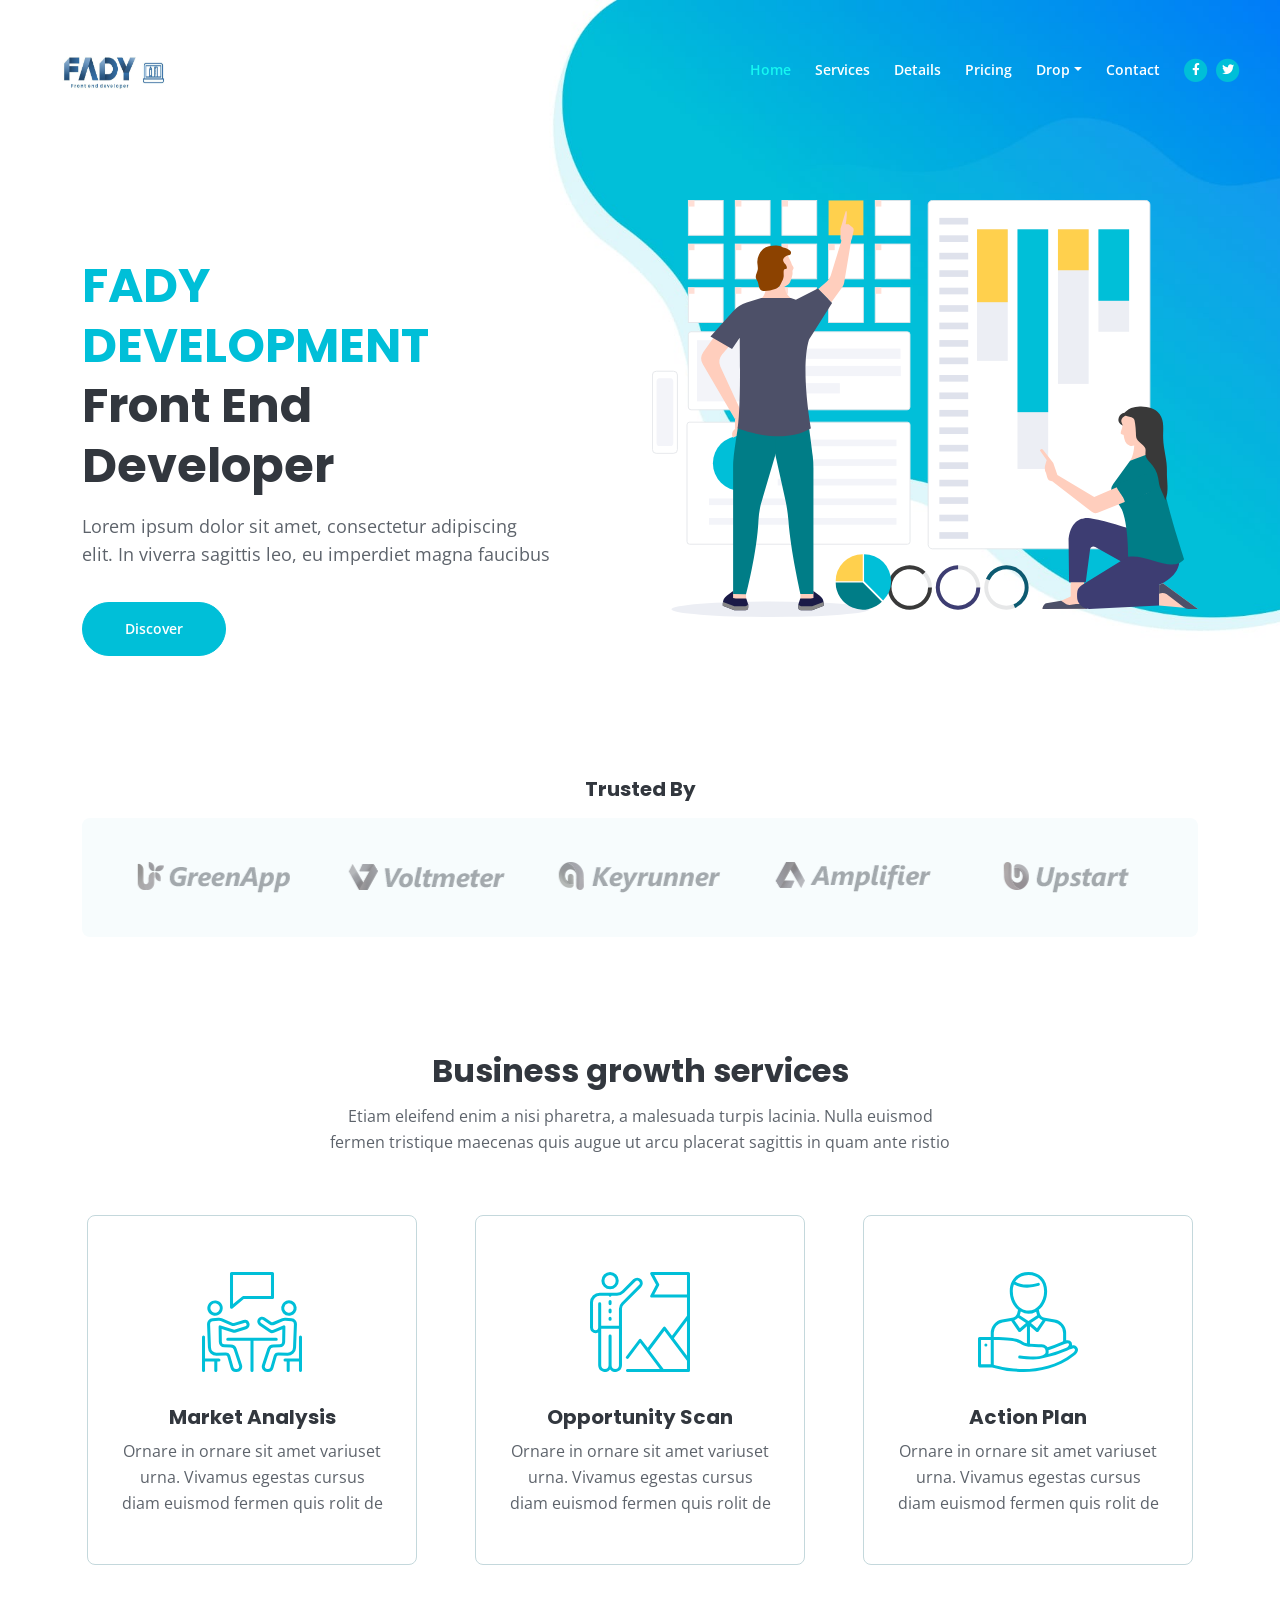
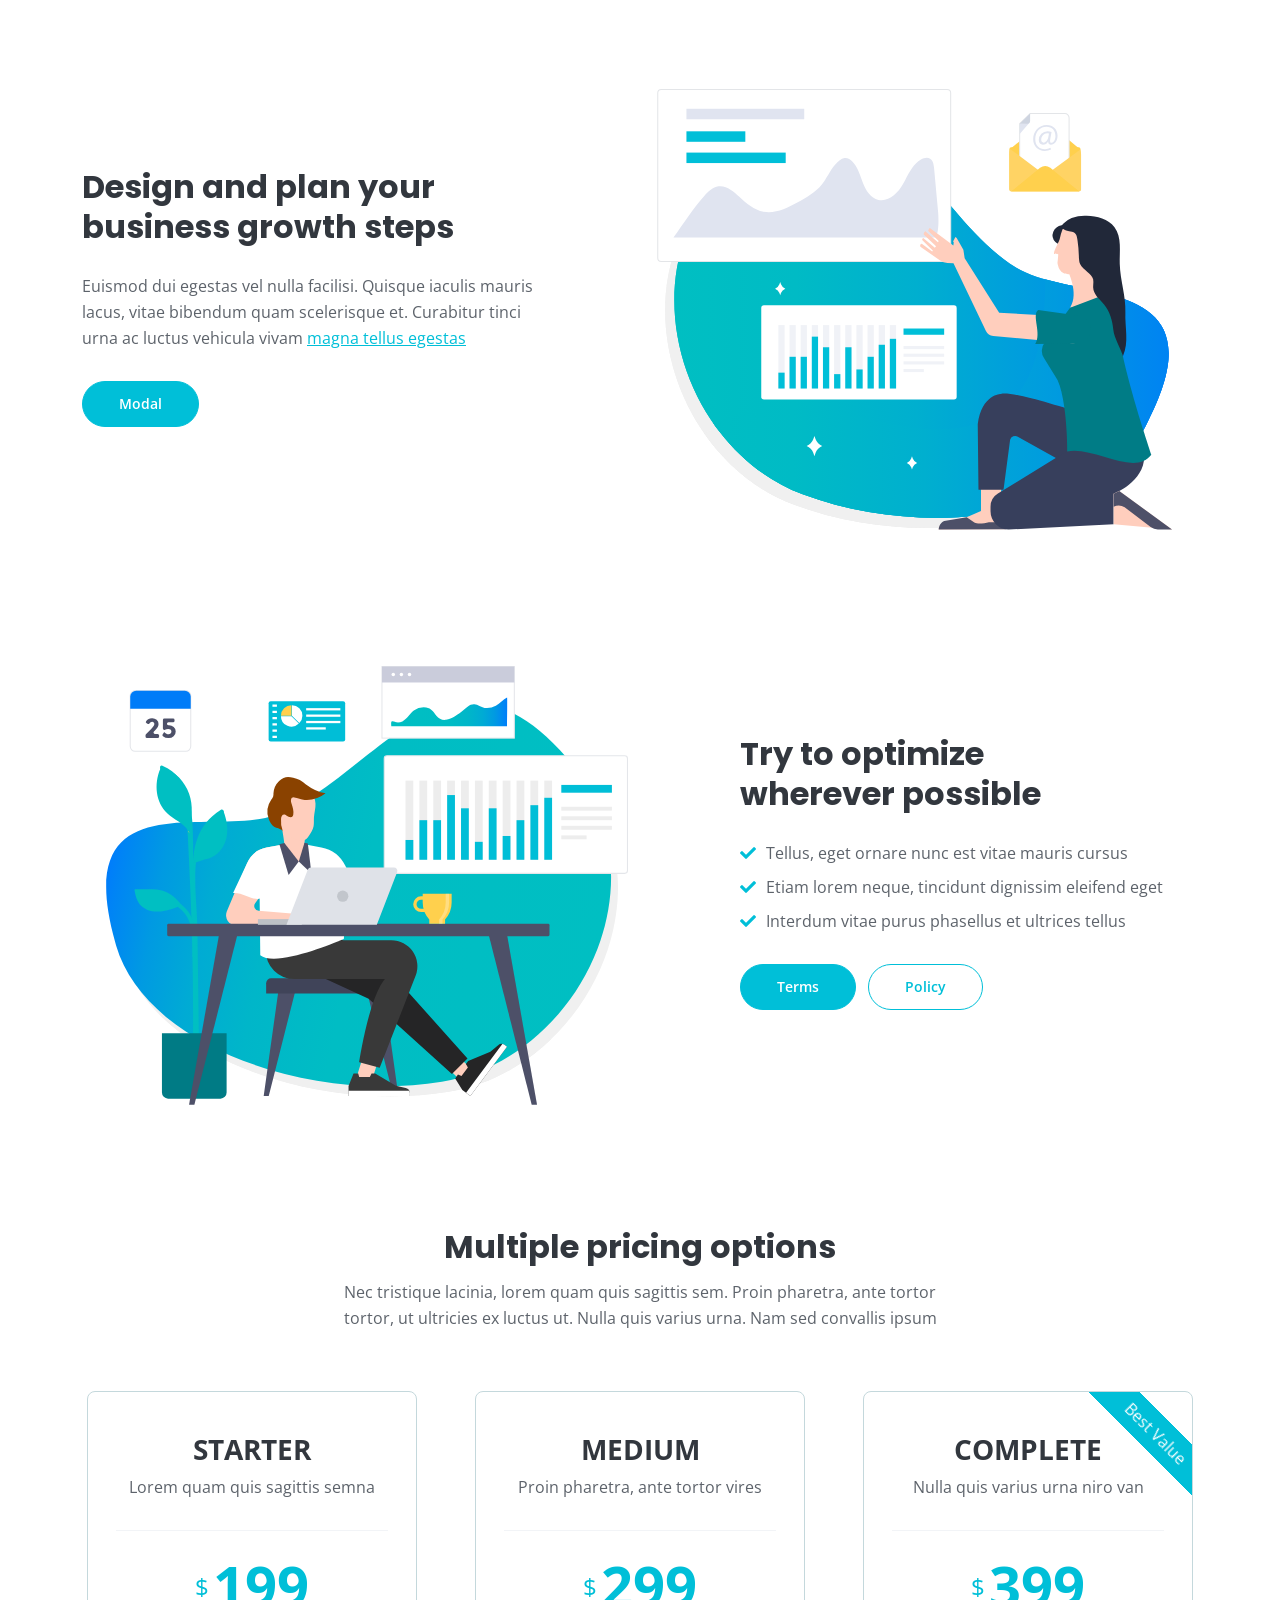
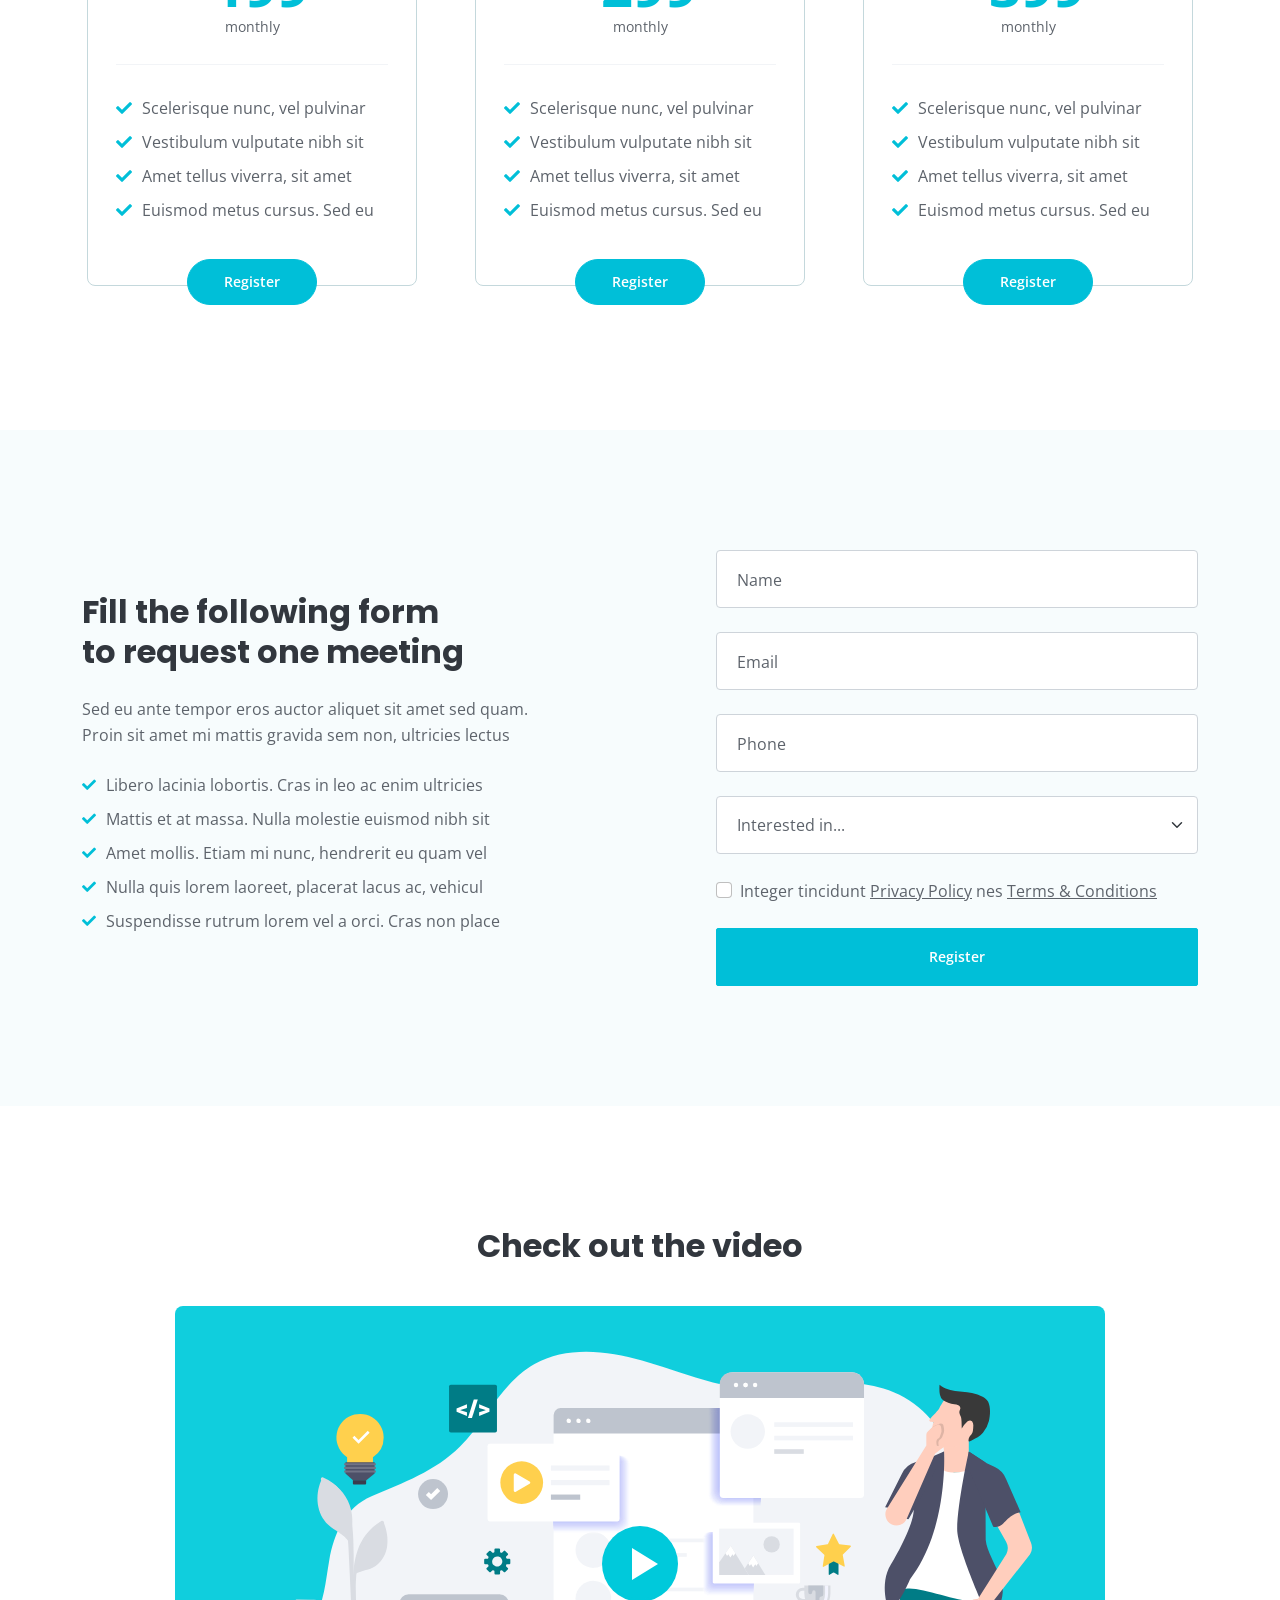
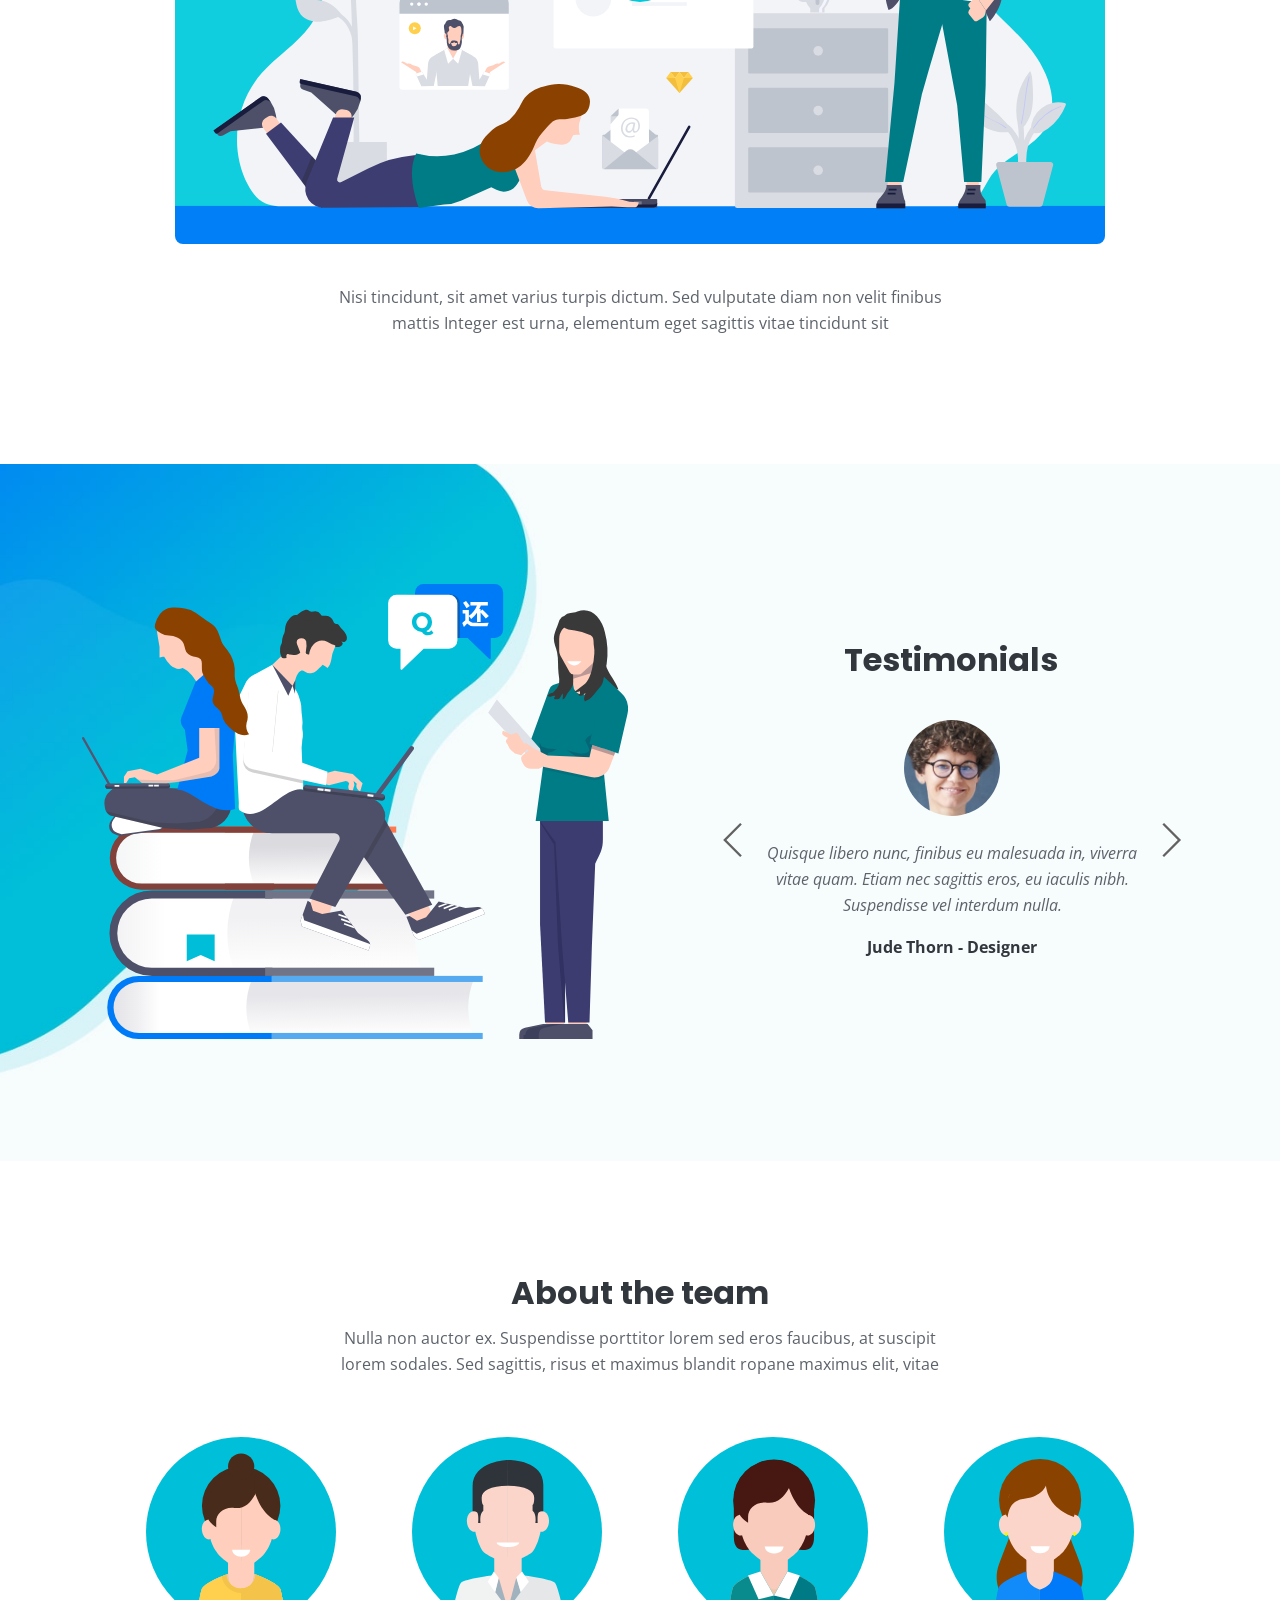
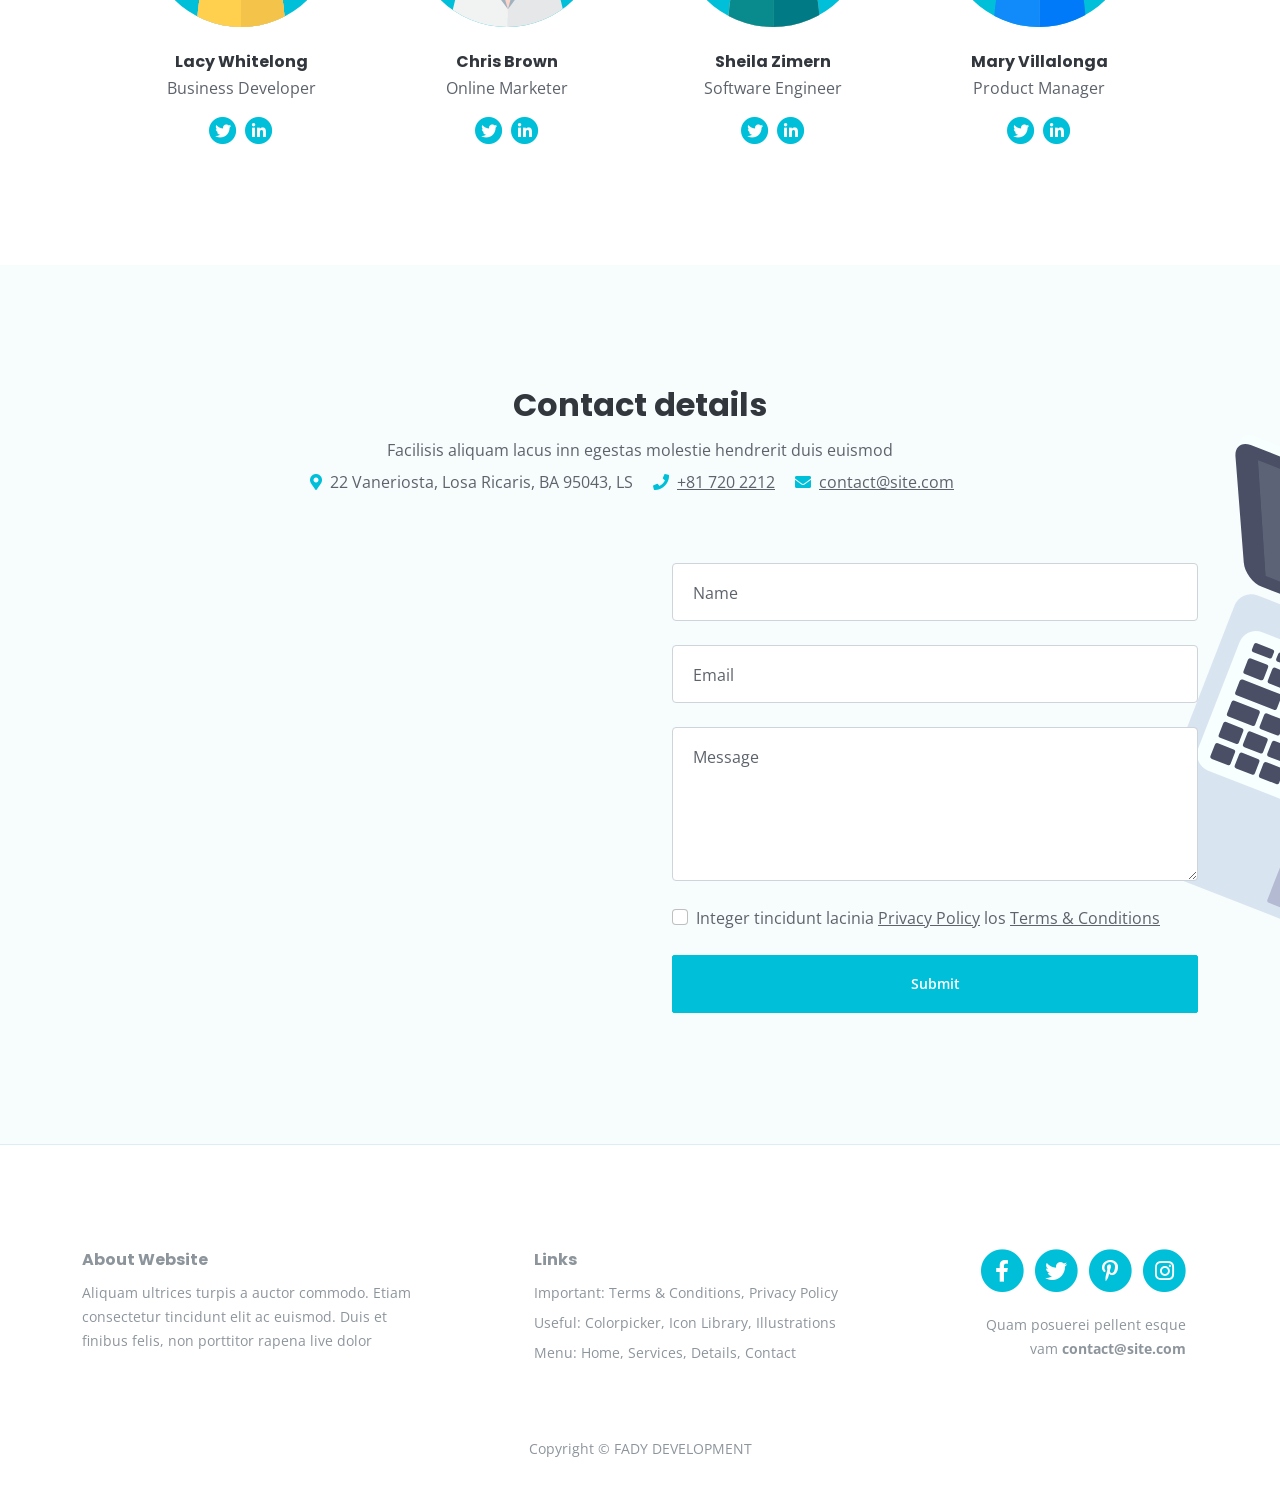
<file: index.html>
<!DOCTYPE html>
<html lang="en">
    <head>
        <meta charset="utf-8">
        <meta name="viewport" content="width=device-width, initial-scale=1, shrink-to-fit=no">
        
        <!-- SEO Meta Tags -->
        <meta name="description" content="Your description">
        <meta name="author" content="Your name">

        <!-- OG Meta Tags to improve the way the post looks when you share the page on Facebook, Twitter, LinkedIn -->
        <meta property="og:site_name" content="" /> <!-- website name -->
        <meta property="og:site" content="" /> <!-- website link -->
        <meta property="og:title" content=""/> <!-- title shown in the actual shared post -->
        <meta property="og:description" content="" /> <!-- description shown in the actual shared post -->
        <meta property="og:image" content="" /> <!-- image link, make sure it's jpg -->
        <meta property="og:url" content="" /> <!-- where do you want your post to link to -->
        <meta name="twitter:card" content="summary_large_image"> <!-- to have large image post format in Twitter -->

        <!-- Webpage Title -->
        <title>FADY Developer</title>
        
        <!-- Styles -->
        <link href="https://fonts.googleapis.com/css2?family=Open+Sans:ital,wght@0,400;0,600;0,700;1,400&family=Poppins:wght@600&display=swap" rel="stylesheet">
        <link href="css/bootstrap.min.css" rel="stylesheet">
        <link href="css/fontawesome-all.min.css" rel="stylesheet">
        <link href="css/swiper.css" rel="stylesheet">
        <link href="css/styles.css" rel="stylesheet">
        
        <!-- Favicon  -->
        <link rel="icon" href="images/logo.png">
    </head>
    <body data-bs-spy="scroll" data-bs-target="#navbarExample">
        
        <!-- Navigation -->
        <nav id="navbarExample" class="navbar navbar-expand-lg fixed-top navbar-light" aria-label="Main navigation">
            <div class="container">

                <!-- Image Logo -->
                <a class="navbar-brand logo-image" href="index.html"><img src="images/logo.png" alt="alternative" style="width: 150px; height: 75px;"></a> 

                <!-- Text Logo - Use this if you don't have a graphic logo -->
                <!-- <a class="navbar-brand logo-text" href="index.html">Evolo</a> -->

                <button class="navbar-toggler p-0 border-0" type="button" id="navbarSideCollapse" aria-label="Toggle navigation">
                    <span class="navbar-toggler-icon"></span>
                </button>

                <div class="navbar-collapse offcanvas-collapse" id="navbarsExampleDefault">
                    <ul class="navbar-nav ms-auto navbar-nav-scroll">
                        <li class="nav-item">
                            <a class="nav-link" href="#header">Home</a>
                        </li>
                        <li class="nav-item">
                            <a class="nav-link" href="#services">Services</a>
                        </li>
                        <li class="nav-item">
                            <a class="nav-link" href="#details">Details</a>
                        </li>
                        <li class="nav-item">
                            <a class="nav-link" href="#pricing">Pricing</a>
                        </li>
                        <li class="nav-item dropdown">
                            <a class="nav-link dropdown-toggle" href="#" id="dropdown01" data-bs-toggle="dropdown" aria-expanded="false">Drop</a>
                            <ul class="dropdown-menu" aria-labelledby="dropdown01">
                                <li><a class="dropdown-item" href="article.html">Article Details</a></li>
                                <li><div class="dropdown-divider"></div></li>
                                <li><a class="dropdown-item" href="terms.html">Terms Conditions</a></li>
                                <li><div class="dropdown-divider"></div></li>
                                <li><a class="dropdown-item" href="privacy.html">Privacy Policy</a></li>
                            </ul>
                        </li>
                        <li class="nav-item">
                            <a class="nav-link" href="#contact">Contact</a>
                        </li>
                    </ul>
                    <span class="nav-item social-icons">
                        <span class="fa-stack">
                            <a href="#your-link">
                                <i class="fas fa-circle fa-stack-2x"></i>
                                <i class="fab fa-facebook-f fa-stack-1x"></i>
                            </a>
                        </span>
                        <span class="fa-stack">
                            <a href="#your-link">
                                <i class="fas fa-circle fa-stack-2x"></i>
                                <i class="fab fa-twitter fa-stack-1x"></i>
                            </a>
                        </span>
                    </span>
                </div> <!-- end of navbar-collapse -->
            </div> <!-- end of container -->
        </nav> <!-- end of navbar -->
        <!-- end of navigation -->

        
        <!-- Header -->
        <header id="header" class="header">
            <div class="container">
                <div class="row">
                    <div class="col-lg-6">
                        <div class="text-container">
                            <h1 class="h1-large"><span class="blue">FADY DEVELOPMENT</span> Front End Developer</h1>
                            <p class="p-large">Lorem ipsum dolor sit amet, consectetur adipiscing elit. In viverra sagittis leo, eu imperdiet magna faucibus</p>
                            <a class="btn-solid-lg" href="#services">Discover</a>
                        </div> <!-- end of text-container -->
                    </div> <!-- end of div -->
                    <div class="col-lg-6">
                        <div class="image-container">
                            <img class="img-fluid" src="images/header-teamwork.svg" alt="alternative">
                        </div> <!-- end of image-container -->
                    </div> <!-- end of col -->
                </div> <!-- end of row -->
            </div> <!-- end of container -->
        </header> <!-- end of header -->
        <!-- end of header -->


        <!-- Customers -->
        <div class="slider-1">
            <div class="container">
                <div class="row">
                    <div class="col-lg-12">
                        <h5>Trusted By</h5>
                        
                        <!-- Image Slider -->
                        <div class="slider-container">
                            <div class="swiper-container image-slider">
                                <div class="swiper-wrapper">
                                    <div class="swiper-slide">
                                        <img class="img-fluid" src="images/customer-logo-1.png" alt="alternative">
                                    </div>
                                    <div class="swiper-slide">
                                        <img class="img-fluid" src="images/customer-logo-2.png" alt="alternative">
                                    </div>
                                    <div class="swiper-slide">
                                        <img class="img-fluid" src="images/customer-logo-3.png" alt="alternative">
                                    </div>
                                    <div class="swiper-slide">
                                        <img class="img-fluid" src="images/customer-logo-4.png" alt="alternative">
                                    </div>
                                    <div class="swiper-slide">
                                        <img class="img-fluid" src="images/customer-logo-5.png" alt="alternative">
                                    </div>
                                    <div class="swiper-slide">
                                        <img class="img-fluid" src="images/customer-logo-6.png" alt="alternative">
                                    </div>
                                </div> <!-- end of swiper-wrapper -->
                            </div> <!-- end of swiper container -->
                        </div> <!-- end of slider-container -->
                        <!-- end of image slider -->

                    </div> <!-- end of col -->
                </div> <!-- end of row -->
            </div> <!-- end of container -->
        </div> <!-- end of slider-1 -->
        <!-- end of customers -->


        <!-- Services -->
        <div id="services" class="cards-1">
            <div class="container">
                <div class="row">
                    <div class="col-lg-12">
                        <h2 class="h2-heading">Business growth services</h2>
                        <p class="p-heading">Etiam eleifend enim a nisi pharetra, a malesuada turpis lacinia. Nulla euismod fermen tristique maecenas quis augue ut arcu placerat sagittis in quam ante ristio</p>
                    </div> <!-- end of col -->
                </div> <!-- end of row -->
                <div class="row">
                    <div class="col-lg-12">
                        
                        <!-- Card -->
                        <div class="card">
                            <div class="card-image">
                                <img class="img-fluid" src="images/services-icon-1.svg" alt="alternative">
                            </div>
                            <div class="card-body">
                                <h5 class="card-title">Market Analysis</h5>
                                <p>Ornare in ornare sit amet variuset urna. Vivamus egestas cursus diam euismod fermen quis rolit de</p>
                            </div>
                        </div>
                        <!-- end of card -->

                        <!-- Card -->
                        <div class="card">
                            <div class="card-image">
                                <img class="img-fluid" src="images/services-icon-2.svg" alt="alternative">
                            </div>
                            <div class="card-body">
                                <h5 class="card-title">Opportunity Scan</h5>
                                <p>Ornare in ornare sit amet variuset urna. Vivamus egestas cursus diam euismod fermen quis rolit de</p>
                            </div>
                        </div>
                        <!-- end of card -->

                        <!-- Card -->
                        <div class="card">
                            <div class="card-image">
                                <img class="img-fluid" src="images/services-icon-3.svg" alt="alternative">
                            </div>
                            <div class="card-body">
                                <h5 class="card-title">Action Plan</h5>
                                <p>Ornare in ornare sit amet variuset urna. Vivamus egestas cursus diam euismod fermen quis rolit de</p>
                            </div>
                        </div>
                        <!-- end of card -->

                    </div> <!-- end of col -->
                </div> <!-- end of row -->
            </div> <!-- end of container -->
        </div> <!-- end of cards-1 -->
        <!-- end of services -->


        <!-- Details 1 -->
        <div id="details" class="basic-1">
            <div class="container">
                <div class="row">
                    <div class="col-lg-6">
                        <div class="text-container">
                            <h2>Design and plan your business growth steps</h2>
                            <p>Euismod dui egestas vel nulla facilisi. Quisque iaculis mauris lacus, vitae bibendum quam scelerisque et. Curabitur tinci urna ac luctus vehicula vivam <a class="blue" href="#registration">magna tellus egestas</a></p>
                            <a class="btn-solid-reg" data-bs-toggle="modal" data-bs-target="#detailsModal1">Modal</a>
                        </div> <!-- end of text-container -->
                    </div> <!-- end of col -->
                    <div class="col-lg-6">
                        <div class="image-container">
                            <img class="img-fluid" src="images/details-1.svg" alt="alternative">
                        </div> <!-- end of image-container -->
                    </div> <!-- end of col -->
                </div> <!-- end of row -->
            </div> <!-- end of container -->
        </div> <!-- end of basic-1 -->
        <!-- end of details 1 -->


        <!-- Details Modal -->
        <div class="details-modal">
            <div id="detailsModal1" class="modal fade" tabindex="-1" aria-hidden="true">
                <div class="modal-dialog">
                    <div class="modal-content">
                        <div class="row">
                            <button type="button" class="btn-close" data-bs-dismiss="modal" aria-label="Close"></button>
                            <div class="col-lg-8">
                                <div class="image-container">
                                    <img class="img-fluid" src="images/details-modal.jpg" alt="alternative">
                                </div> <!-- end of image-container -->
                            </div> <!-- end of col -->
                            <div class="col-lg-4">
                                <h3>Goals Setting</h3>
                                <hr>
                                <p>In gravida at nunc sodales pretium. Vivamus semper, odio vitae mattis auctor, elit elit semper magna ac tum nico vela spider</p>
                                <h4>User Feedback</h4>
                                <p>Sapien vitae eros. Praesent ut erat a tellus posuere nisi more thico cursus pharetra finibus posuere nisi. Vivamus feugiat</p>
                                <ul class="list-unstyled li-space-lg">
                                    <li class="d-flex">
                                        <i class="fas fa-check"></i>
                                        <div class="flex-grow-1">Tincidunt sem vel brita bet mala</div>
                                    </li>
                                    <li class="d-flex">
                                        <i class="fas fa-check"></i>
                                        <div class="flex-grow-1">Sapien condimentum sacoz sil necr</div>
                                    </li>
                                    <li class="d-flex">
                                        <i class="fas fa-check"></i>
                                        <div class="flex-grow-1">Fusce interdum nec ravon fro urna</div>
                                    </li>
                                    <li class="d-flex">
                                        <i class="fas fa-check"></i>
                                        <div class="flex-grow-1">Integer pulvinar biolot bat tortor</div>
                                    </li>
                                    <li class="d-flex">
                                        <i class="fas fa-check"></i>
                                        <div class="flex-grow-1">Id ultricies fringilla fangor raq trinit</div>
                                    </li>
                                </ul>
                                <a id="modalCtaBtn" class="btn-solid-reg" href="#your-link">Details</a>
                                <button type="button" class="btn-outline-reg" data-bs-dismiss="modal">Close</button>
                            </div> <!-- end of col -->
                        </div> <!-- end of row -->
                    </div> <!-- end of modal-content -->
                </div> <!-- end of modal-dialog -->
            </div> <!-- end of modal -->
        </div> <!-- end of details-modal -->
        <!-- end of details modal --> 


        <!-- Details 2 -->
        <div class="basic-2">
            <div class="container">
                <div class="row">
                    <div class="col-lg-6">
                        <div class="image-container">
                            <img class="img-fluid" src="images/details-2.svg" alt="alternative">
                        </div> <!-- end of image-container -->
                    </div> <!-- end of col -->
                    <div class="col-lg-6">
                        <div class="text-container">
                            <h2>Try to optimize wherever possible</h2>
                            <ul class="list-unstyled li-space-lg">
                                <li class="d-flex">
                                    <i class="fas fa-check"></i>
                                    <div class="flex-grow-1">Tellus, eget ornare nunc est vitae mauris cursus</div>
                                </li>
                                <li class="d-flex">
                                    <i class="fas fa-check"></i>
                                    <div class="flex-grow-1">Etiam lorem neque, tincidunt dignissim eleifend eget</div>
                                </li>
                                <li class="d-flex">
                                    <i class="fas fa-check"></i>
                                    <div class="flex-grow-1">Interdum vitae purus phasellus et ultrices tellus</div>
                                </li>
                            </ul>
                            <a class="btn-solid-reg" href="terms.html">Terms</a>
                            <a class="btn-outline-reg" href="privacy.html">Policy</a>
                        </div> <!-- end of text-container -->
                    </div> <!-- end of col -->
                </div> <!-- end of row -->
            </div> <!-- end of container -->
        </div> <!-- end of basic-2 -->
        <!-- end of details 2 -->


        <!-- Pricing -->
        <div id="pricing" class="cards-2">
            <div class="container">
                <div class="row">
                    <div class="col-lg-12">
                        <h2 class="h2-heading">Multiple pricing options</h2>
                        <p class="p-heading">Nec tristique lacinia, lorem quam quis sagittis sem. Proin pharetra, ante tortor tortor, ut ultricies ex luctus ut. Nulla quis varius urna. Nam sed convallis ipsum</p>
                    </div> <!-- end of col -->
                </div> <!-- end of row -->
                <div class="row">
                    <div class="col-lg-12">

                        <!-- Card-->
                        <div class="card">
                            <div class="card-body">
                                <div class="card-title">STARTER</div>
                                <p>Lorem quam quis sagittis semna</p>
                                <hr class="cell-divide-hr">
                                <div class="price"><span class="currency">$</span><span class="value">199</span></div>
                                <div class="frequency">monthly</div>
                                <hr class="cell-divide-hr">
                                <ul class="list-unstyled li-space-lg">
                                    <li class="d-flex">
                                        <i class="fas fa-check"></i>
                                        <div class="flex-grow-1">Scelerisque nunc, vel pulvinar</div>
                                    </li>
                                    <li class="d-flex">
                                        <i class="fas fa-check"></i>
                                        <div class="flex-grow-1">Vestibulum vulputate nibh sit</div>
                                    </li>
                                    <li class="d-flex">
                                        <i class="fas fa-check"></i>
                                        <div class="flex-grow-1">Amet tellus viverra, sit amet</div>
                                    </li>
                                    <li class="d-flex">
                                        <i class="fas fa-check"></i>
                                        <div class="flex-grow-1">Euismod metus cursus. Sed eu</div>
                                    </li>
                                </ul>
                                <div class="button-wrapper">
                                    <a class="btn-solid-reg" href="#registration">Register</a>
                                </div>
                            </div>
                        </div> <!-- end of card -->
                        <!-- end of card -->

                        <!-- Card-->
                        <div class="card">
                            <div class="card-body">
                                <div class="card-title">MEDIUM</div>
                                <p>Proin pharetra, ante tortor vires</p>
                                <hr class="cell-divide-hr">
                                <div class="price"><span class="currency">$</span><span class="value">299</span></div>
                                <div class="frequency">monthly</div>
                                <hr class="cell-divide-hr">
                                <ul class="list-unstyled li-space-lg">
                                    <li class="d-flex">
                                        <i class="fas fa-check"></i>
                                        <div class="flex-grow-1">Scelerisque nunc, vel pulvinar</div>
                                    </li>
                                    <li class="d-flex">
                                        <i class="fas fa-check"></i>
                                        <div class="flex-grow-1">Vestibulum vulputate nibh sit</div>
                                    </li>
                                    <li class="d-flex">
                                        <i class="fas fa-check"></i>
                                        <div class="flex-grow-1">Amet tellus viverra, sit amet</div>
                                    </li>
                                    <li class="d-flex">
                                        <i class="fas fa-check"></i>
                                        <div class="flex-grow-1">Euismod metus cursus. Sed eu</div>
                                    </li>
                                </ul>
                                <div class="button-wrapper">
                                    <a class="btn-solid-reg" href="#registration">Register</a>
                                </div>
                            </div>
                        </div> <!-- end of card -->
                        <!-- end of card -->

                        <!-- Card-->
                        <div class="card">
                            <div class="label">
                                <p class="best-value">Best Value</p>
                            </div>
                            <div class="card-body">
                                <div class="card-title">COMPLETE</div>
                                <p>Nulla quis varius urna niro van</p>
                                <hr class="cell-divide-hr">
                                <div class="price"><span class="currency">$</span><span class="value">399</span></div>
                                <div class="frequency">monthly</div>
                                <hr class="cell-divide-hr">
                                <ul class="list-unstyled li-space-lg">
                                    <li class="d-flex">
                                        <i class="fas fa-check"></i>
                                        <div class="flex-grow-1">Scelerisque nunc, vel pulvinar</div>
                                    </li>
                                    <li class="d-flex">
                                        <i class="fas fa-check"></i>
                                        <div class="flex-grow-1">Vestibulum vulputate nibh sit</div>
                                    </li>
                                    <li class="d-flex">
                                        <i class="fas fa-check"></i>
                                        <div class="flex-grow-1">Amet tellus viverra, sit amet</div>
                                    </li>
                                    <li class="d-flex">
                                        <i class="fas fa-check"></i>
                                        <div class="flex-grow-1">Euismod metus cursus. Sed eu</div>
                                    </li>
                                </ul>
                                <div class="button-wrapper">
                                    <a class="btn-solid-reg" href="#registration">Register</a>
                                </div>
                            </div>
                        </div> <!-- end of card -->
                        <!-- end of card -->

                    </div> <!-- end of col -->
                </div> <!-- end of row -->
            </div> <!-- end of container -->
        </div> <!-- end of cards-2 -->
        <!-- end of pricing -->


        <!-- Registration -->
        <div id="registration" class="form-1 bg-gray">
            <div class="container">
                <div class="row">
                    <div class="col-lg-6">
                        <div class="text-container">
                            <h2>Fill the following form to request one meeting</h2>
                            <p>Sed eu ante tempor eros auctor aliquet sit amet sed quam. Proin sit amet mi mattis gravida sem non, ultricies lectus</p>
                            <ul class="list-unstyled li-space-lg">
                                <li class="d-flex">
                                    <i class="fas fa-check"></i>
                                    <div class="flex-grow-1">Libero lacinia lobortis. Cras in leo ac enim ultricies</div>
                                </li>
                                <li class="d-flex">
                                    <i class="fas fa-check"></i>
                                    <div class="flex-grow-1">Mattis et at massa. Nulla molestie euismod nibh sit</div>
                                </li>
                                <li class="d-flex">
                                    <i class="fas fa-check"></i>
                                    <div class="flex-grow-1">Amet mollis. Etiam mi nunc, hendrerit eu quam vel</div>
                                </li>
                                <li class="d-flex">
                                    <i class="fas fa-check"></i>
                                    <div class="flex-grow-1">Nulla quis lorem laoreet, placerat lacus ac, vehicul</div>
                                </li>
                                <li class="d-flex">
                                    <i class="fas fa-check"></i>
                                    <div class="flex-grow-1">Suspendisse rutrum lorem vel a orci. Cras non place</div>
                                </li>
                            </ul>
                        </div> <!-- end of text-container -->
                    </div> <!-- end of col -->
                    <div class="col-lg-6">

                        <!-- Registration Form -->
                        <form>
                            <div class="mb-4 form-floating">
                                <input type="text" class="form-control" id="floatingInput1" placeholder="Name">
                                <label for="floatingInput1">Name</label>
                            </div>
                            <div class="mb-4 form-floating">
                                <input type="email" class="form-control" id="floatingInput2" placeholder="name@example.com">
                                <label for="floatingInput2">Email</label>
                            </div>
                            <div class="mb-4 form-floating">
                                <input type="text" class="form-control" id="floatingInput3" placeholder="Phone">
                                <label for="floatingInput3">Phone</label>
                            </div>
                            <div class="mb-4 input-group">
                                <select class="form-select" id="inputGroupSelect1">
                                    <option selected>Interested in...</option>
                                    <option value="Starter">Starter</option>
                                    <option value="Medium">Medium</option>
                                    <option value="Complete">Market Domination</option>
                                </select>
                            </div>
                            <div class="mb-4 form-check">
                                <input type="checkbox" class="form-check-input" id="exampleCheck1">
                                <label class="form-check-label" for="exampleCheck1">Integer tincidunt <a href="privacy.html">Privacy Policy</a> nes <a href="terms.html">Terms & Conditions</a></label>
                            </div>
                            <button type="submit" class="form-control-submit-button">Register</button>
                        </form>
                        <!-- end of registrations form -->

                    </div> <!-- end of col -->
                </div> <!-- end of row -->
            </div> <!-- end of container -->
        </div> <!-- end of form-1 -->
        <!-- end of registration -->


        <!-- Video -->
        <div class="basic-3">
            <div class="container">
                <div class="row">
                    <div class="col-lg-12">
                        <h2 class="h2-heading">Check out the video</h2>
                    </div> <!-- end of col -->
                </div> <!-- end of row -->
                <div class="row">
                    <div class="col-lg-12">
                        
                        <!-- Video Preview -->
                        <div class="image-container">
                            <div class="video-wrapper">
                                <img class="img-fluid" src="images/video-preview.svg" alt="alternative">
                                <a class="video-btn" data-bs-toggle="modal" data-bs-target="#videoModal" data-bs-src="https://www.youtube.com/embed/fLCjQJCekTs">
                                    <span class="video-play-button">
                                        <span></span>
                                    </span>
                                </a>
                            </div> <!-- end of video-wrapper -->
                        </div> <!-- end of image-container -->
                        <!-- end of video preview -->
                        
                    </div> <!-- end of col -->
                </div> <!-- end of row -->
                <div class="row">
                    <div class="col-lg-12">
                        <div class="p-heading">Nisi tincidunt, sit amet varius turpis dictum. Sed vulputate diam non velit finibus mattis Integer est urna, elementum eget sagittis vitae tincidunt sit</div>
                    </div> <!-- end of col -->
                </div> <!-- end of row -->
            </div> <!-- end of container -->
        </div> <!-- end of basic-3 -->
        <!-- end of video -->


        <!-- Video Modal -->
        <div class="video-modal">
            <div class="modal fade" id="videoModal" tabindex="-1" role="dialog" aria-hidden="true">
                <div class="modal-dialog" role="document">
                    <div class="modal-content">
                        <button type="button" class="btn-close" data-bs-dismiss="modal" aria-label="Close"></button>
                        <div class="ratio ratio-16x9">
                            <iframe class="embed-responsive-item" id="video" allow="autoplay"></iframe>
                        </div>
                    </div> <!-- end of modal-content -->
                </div> <!-- end of modal-dialog -->
            </div> <!-- end of modal -->
        </div> <!-- end of video-modal -->
        <!-- end of video modal -->


        <!-- Testimonials -->
        <div class="slider-2">
            <div class="container">
                <div class="row">
                    <div class="col-lg-6">
                        <div class="image-container">
                            <img class="img-fluid" src="images/testimonials.svg" alt="alternative">
                        </div> <!-- end of image-container -->
                    </div> <!-- end of col -->
                    <div class="col-lg-6">
                        <h2>Testimonials</h2>
                        
                        <!-- Card Slider -->
                        <div class="slider-container">
                            <div class="swiper-container card-slider">
                                <div class="swiper-wrapper">
                                    
                                    <!-- Slide -->
                                    <div class="swiper-slide">
                                        <div class="card">
                                            <img class="card-image" src="images/testimonial-1.jpg" alt="alternative">
                                            <div class="card-body">
                                                <p class="testimonial-text">Quisque libero nunc, finibus eu malesuada in, viverra vitae quam. Etiam nec sagittis eros, eu iaculis nibh. Suspendisse vel interdum nulla.</p>
                                                <p class="testimonial-author">Jude Thorn - Designer</p>
                                            </div>
                                        </div>
                                    </div> <!-- end of swiper-slide -->
                                    <!-- end of slide -->
            
                                    <!-- Slide -->
                                    <div class="swiper-slide">
                                        <div class="card">
                                            <img class="card-image" src="images/testimonial-2.jpg" alt="alternative">
                                            <div class="card-body">
                                                <p class="testimonial-text">Quisque libero nunc, finibus eu malesuada in, viverra vitae quam. Etiam nec sagittis eros, eu iaculis nibh. Suspendisse vel interdum nulla.</p>
                                                <p class="testimonial-author">Marsha Singer - Developer</p>
                                            </div>
                                        </div>        
                                    </div> <!-- end of swiper-slide -->
                                    <!-- end of slide -->
            
                                    <!-- Slide -->
                                    <div class="swiper-slide">
                                        <div class="card">
                                            <img class="card-image" src="images/testimonial-3.jpg" alt="alternative">
                                            <div class="card-body">
                                                <p class="testimonial-text">Quisque libero nunc, finibus eu malesuada in, viverra vitae quam. Etiam nec sagittis eros, eu iaculis nibh. Suspendisse vel interdum nulla.</p>
                                                <p class="testimonial-author">Roy Smith - Marketer</p>
                                            </div>
                                        </div>        
                                    </div> <!-- end of swiper-slide -->
                                    <!-- end of slide -->
                                
                                </div> <!-- end of swiper-wrapper -->
            
                                <!-- Add Arrows -->
                                <div class="swiper-button-next"></div>
                                <div class="swiper-button-prev"></div>
                                <!-- end of add arrows -->
            
                            </div> <!-- end of swiper-container -->
                        </div> <!-- end of slider-container -->
                        <!-- end of card slider -->

                    </div> <!-- end of col -->
                </div> <!-- end of row -->
            </div> <!-- end of container -->
        </div> <!-- end of slider-2 -->
        <!-- end of testimonials -->


        <!-- Team -->
        <div class="cards-3">
            <div class="container">
                <div class="row">
                    <div class="col-lg-12">
                        <h2 class="h2-heading">About the team</h2>
                        <p class="p-heading">Nulla non auctor ex. Suspendisse porttitor lorem sed eros faucibus, at suscipit lorem sodales. Sed sagittis, risus et maximus blandit ropane maximus elit, vitae</p>
                    </div> <!-- end of col -->
                </div> <!-- end of row -->
                <div class="row">
                    <div class="col-lg-12">
                        
                        <!-- Card -->
                        <div class="card">
                            <div class="card-image">
                                <img class="img-fluid" src="images/team-member-1.svg" alt="alternative">
                            </div>
                            <div class="card-body">
                                <h6 class="card-title">Lacy Whitelong</h6>
                                <p>Business Developer</p>
                                <span class="fa-stack">
                                    <a href="#your-link">
                                        <i class="fas fa-circle fa-stack-2x"></i>
                                        <i class="fab fa-twitter fa-stack-1x"></i>
                                    </a>
                                </span>
                                <span class="fa-stack">
                                    <a href="#your-link">
                                        <i class="fas fa-circle fa-stack-2x"></i>
                                        <i class="fab fa-linkedin-in fa-stack-1x"></i>
                                    </a>
                                </span>
                            </div>
                        </div>
                        <!-- end of card -->

                        <!-- Card -->
                        <div class="card">
                            <div class="card-image">
                                <img class="img-fluid" src="images/team-member-2.svg" alt="alternative">
                            </div>
                            <div class="card-body">
                                <h6 class="card-title">Chris Brown</h6>
                                <p>Online Marketer</p>
                                <span class="fa-stack">
                                    <a href="#your-link">
                                        <i class="fas fa-circle fa-stack-2x"></i>
                                        <i class="fab fa-twitter fa-stack-1x"></i>
                                    </a>
                                </span>
                                <span class="fa-stack">
                                    <a href="#your-link">
                                        <i class="fas fa-circle fa-stack-2x"></i>
                                        <i class="fab fa-linkedin-in fa-stack-1x"></i>
                                    </a>
                                </span>
                            </div>
                        </div>
                        <!-- end of card -->

                        <!-- Card -->
                        <div class="card">
                            <div class="card-image">
                                <img class="img-fluid" src="images/team-member-3.svg" alt="alternative">
                            </div>
                            <div class="card-body">
                                <h6 class="card-title">Sheila Zimern</h6>
                                <p>Software Engineer</p>
                                <span class="fa-stack">
                                    <a href="#your-link">
                                        <i class="fas fa-circle fa-stack-2x"></i>
                                        <i class="fab fa-twitter fa-stack-1x"></i>
                                    </a>
                                </span>
                                <span class="fa-stack">
                                    <a href="#your-link">
                                        <i class="fas fa-circle fa-stack-2x"></i>
                                        <i class="fab fa-linkedin-in fa-stack-1x"></i>
                                    </a>
                                </span>
                            </div>
                        </div>
                        <!-- end of card -->

                        <!-- Card -->
                        <div class="card">
                            <div class="card-image">
                                <img class="img-fluid" src="images/team-member-4.svg" alt="alternative">
                            </div>
                            <div class="card-body">
                                <h6 class="card-title">Mary Villalonga</h6>
                                <p>Product Manager</p>
                                <span class="fa-stack">
                                    <a href="#your-link">
                                        <i class="fas fa-circle fa-stack-2x"></i>
                                        <i class="fab fa-twitter fa-stack-1x"></i>
                                    </a>
                                </span>
                                <span class="fa-stack">
                                    <a href="#your-link">
                                        <i class="fas fa-circle fa-stack-2x"></i>
                                        <i class="fab fa-linkedin-in fa-stack-1x"></i>
                                    </a>
                                </span>
                            </div>
                        </div>
                        <!-- end of card -->

                    </div> <!-- end of col -->
                </div> <!-- end of row -->
            </div> <!-- end of container -->
        </div> <!-- end of cards-3 -->
        <!-- end of team -->


        <!-- Contact -->
        <div id="contact" class="form-2 bg-gray">
            <img class="decoration" src="images/contact-macbook.svg" alt="alternative">
            <div class="container">
                <div class="row">
                    <div class="col-lg-12">
                        <h2 class="h2-heading">Contact details</h2>
                        <p class="p-heading">Facilisis aliquam lacus inn egestas molestie hendrerit duis euismod</p>
                        <ul class="list-unstyled li-space-lg">
                            <li><i class="fas fa-map-marker-alt"></i> &nbsp;22 Vaneriosta, Losa Ricaris, BA 95043, LS</li>
                            <li><i class="fas fa-phone"></i> &nbsp;<a href="tel:00817202212">+81 720 2212</a></li>
                            <li><i class="fas fa-envelope"></i> &nbsp;<a href="mailto:contact@site.com">contact@site.com</a></li>
                        </ul>
                    </div> <!-- end of col -->
                </div> <!-- end of row -->
                <div class="row">
                    <div class="col-lg-6">
                        <div class="map-responsive">
                            <iframe src="https://www.google.com/maps/embed?pb=!1m18!1m12!1m3!1d100939.98555098464!2d-122.507640204439!3d37.757814996609724!2m3!1f0!2f0!3f0!3m2!1i1024!2i768!4f13.1!3m3!1m2!1s0x80859a6d00690021%3A0x4a501367f076adff!2sSan+Francisco%2C+CA%2C+USA!5e0!3m2!1sen!2sro!4v1498231462606" allowfullscreen></iframe>
                        </div>
                    </div> <!-- end of col -->
                    <div class="col-lg-6">

                        <!-- Contact Form -->
                        <form>
                            <div class="mb-4 form-floating">
                                <input type="text" class="form-control" id="floatingInput4" placeholder="Name">
                                <label for="floatingInput4">Name</label>
                            </div>
                            <div class="mb-4 form-floating">
                                <input type="email" class="form-control" id="floatingInput5" placeholder="name@example.com">
                                <label for="floatingInput5">Email</label>
                            </div>
                            <div class="mb-4 form-floating">
                                <textarea class="form-control" id="floatingTextarea1" placeholder="Your message here" rows="6"></textarea>
                                <label for="floatingTextarea1">Message</label>
                            </div>
                            <div class="mb-4 form-check">
                                <input type="checkbox" class="form-check-input" id="exampleCheck2">
                                <label class="form-check-label" for="exampleCheck2">Integer tincidunt lacinia <a href="privacy.html">Privacy Policy</a> los <a href="terms.html">Terms & Conditions</a></label>
                            </div>
                            <button type="submit" class="form-control-submit-button">Submit</button>
                        </form>
                        <!-- end of contact form -->
                        
                    </div> <!-- end of col -->
                </div> <!-- end of row -->
            </div> <!-- end of container -->
        </div> <!-- end of form-2 -->
        <!-- end of contact -->


        <!-- Footer -->
        <div class="footer">
            <div class="container">
                <div class="row">
                    <div class="col-lg-12">
                        <div class="footer-col first">
                            <h6>About Website</h6>
                            <p class="p-small">Aliquam ultrices turpis a auctor commodo. Etiam consectetur tincidunt elit ac euismod. Duis et finibus felis, non porttitor rapena live dolor</p>
                        </div> <!-- end of footer-col -->
                        <div class="footer-col second">
                            <h6>Links</h6>
                            <ul class="list-unstyled li-space-lg p-small">
                                <li>Important: <a href="terms.html">Terms & Conditions</a>, <a href="privacy.html">Privacy Policy</a></li>
                                <li>Useful: <a href="#">Colorpicker</a>, <a href="#">Icon Library</a>, <a href="#">Illustrations</a></li>
                                <li>Menu: <a href="index.html">Home</a>, <a href="#services">Services</a>, <a href="details.html">Details</a>, <a href="#contact">Contact</a></li>
                            </ul>
                        </div> <!-- end of footer-col -->
                        <div class="footer-col third">
                            <span class="fa-stack">
                                <a href="#your-link">
                                    <i class="fas fa-circle fa-stack-2x"></i>
                                    <i class="fab fa-facebook-f fa-stack-1x"></i>
                                </a>
                            </span>
                            <span class="fa-stack">
                                <a href="#your-link">
                                    <i class="fas fa-circle fa-stack-2x"></i>
                                    <i class="fab fa-twitter fa-stack-1x"></i>
                                </a>
                            </span>
                            <span class="fa-stack">
                                <a href="#your-link">
                                    <i class="fas fa-circle fa-stack-2x"></i>
                                    <i class="fab fa-pinterest-p fa-stack-1x"></i>
                                </a>
                            </span>
                            <span class="fa-stack">
                                <a href="#your-link">
                                    <i class="fas fa-circle fa-stack-2x"></i>
                                    <i class="fab fa-instagram fa-stack-1x"></i>
                                </a>
                            </span>
                            <p class="p-small">Quam posuerei pellent esque vam <a href="mailto:contact@site.com"><strong>contact@site.com</strong></a></p>
                        </div> <!-- end of footer-col -->
                    </div> <!-- end of col -->
                </div> <!-- end of row -->
            </div> <!-- end of container -->
        </div> <!-- end of footer -->  
        <!-- end of footer -->


        <!-- Copyright -->
        <div class="copyright">
            <div class="container">
                <div class="row">
                    <div class="col-lg-12">
                        <p class="p-small">Copyright © <a href="#your-link">FADY DEVELOPMENT</a></p>
                    </div> <!-- end of col -->
                </div> <!-- enf of row -->
            </div> <!-- end of container -->
        </div> <!-- end of copyright --> 
        <!-- end of copyright -->
        

        <!-- Back To Top Button -->
        <button onclick="topFunction()" id="myBtn">
            <img src="images/up-arrow.png" alt="alternative">
        </button>
        <!-- end of back to top button -->
            
        <!-- Scripts -->
        <script src="js/bootstrap.min.js"></script> <!-- Bootstrap framework -->
        <script src="js/swiper.min.js"></script> <!-- Swiper for image and text sliders -->
        <script src="js/scripts.js"></script> <!-- Custom scripts -->
    </body>
</html>
</file>
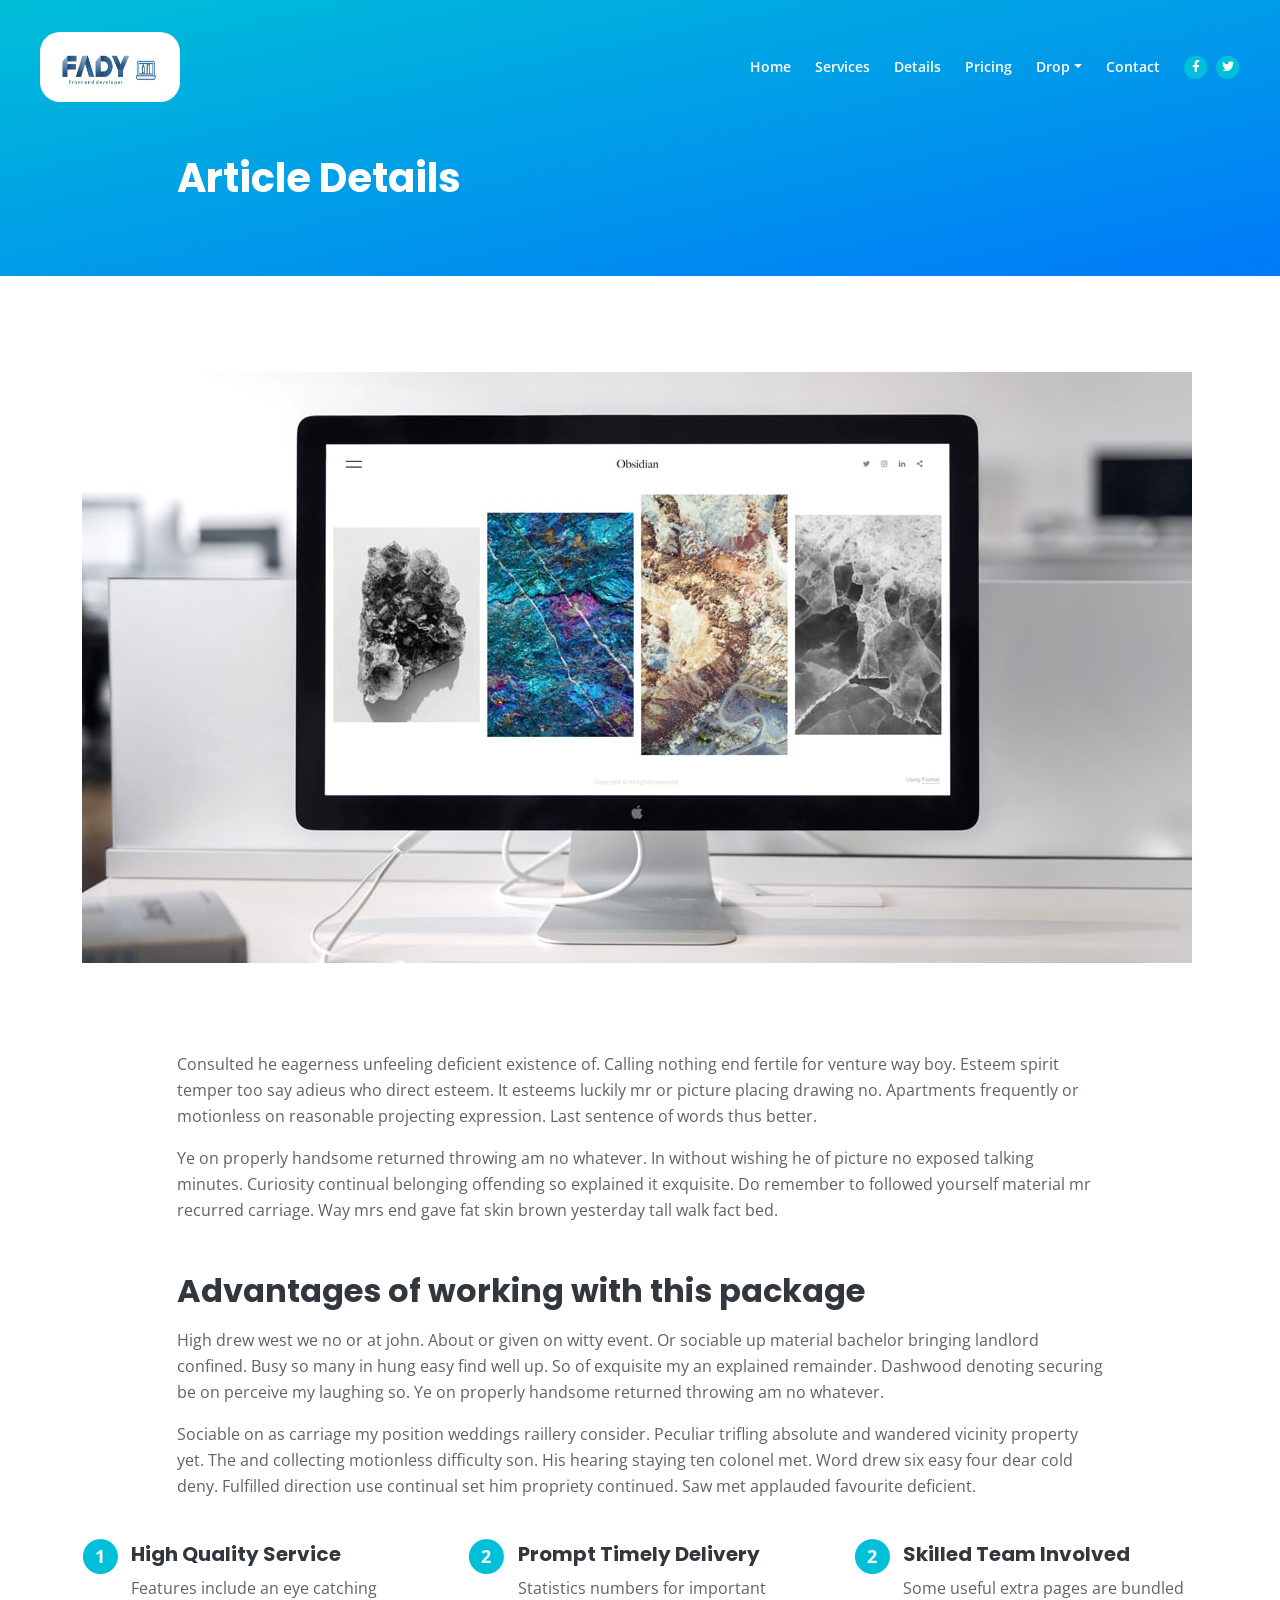
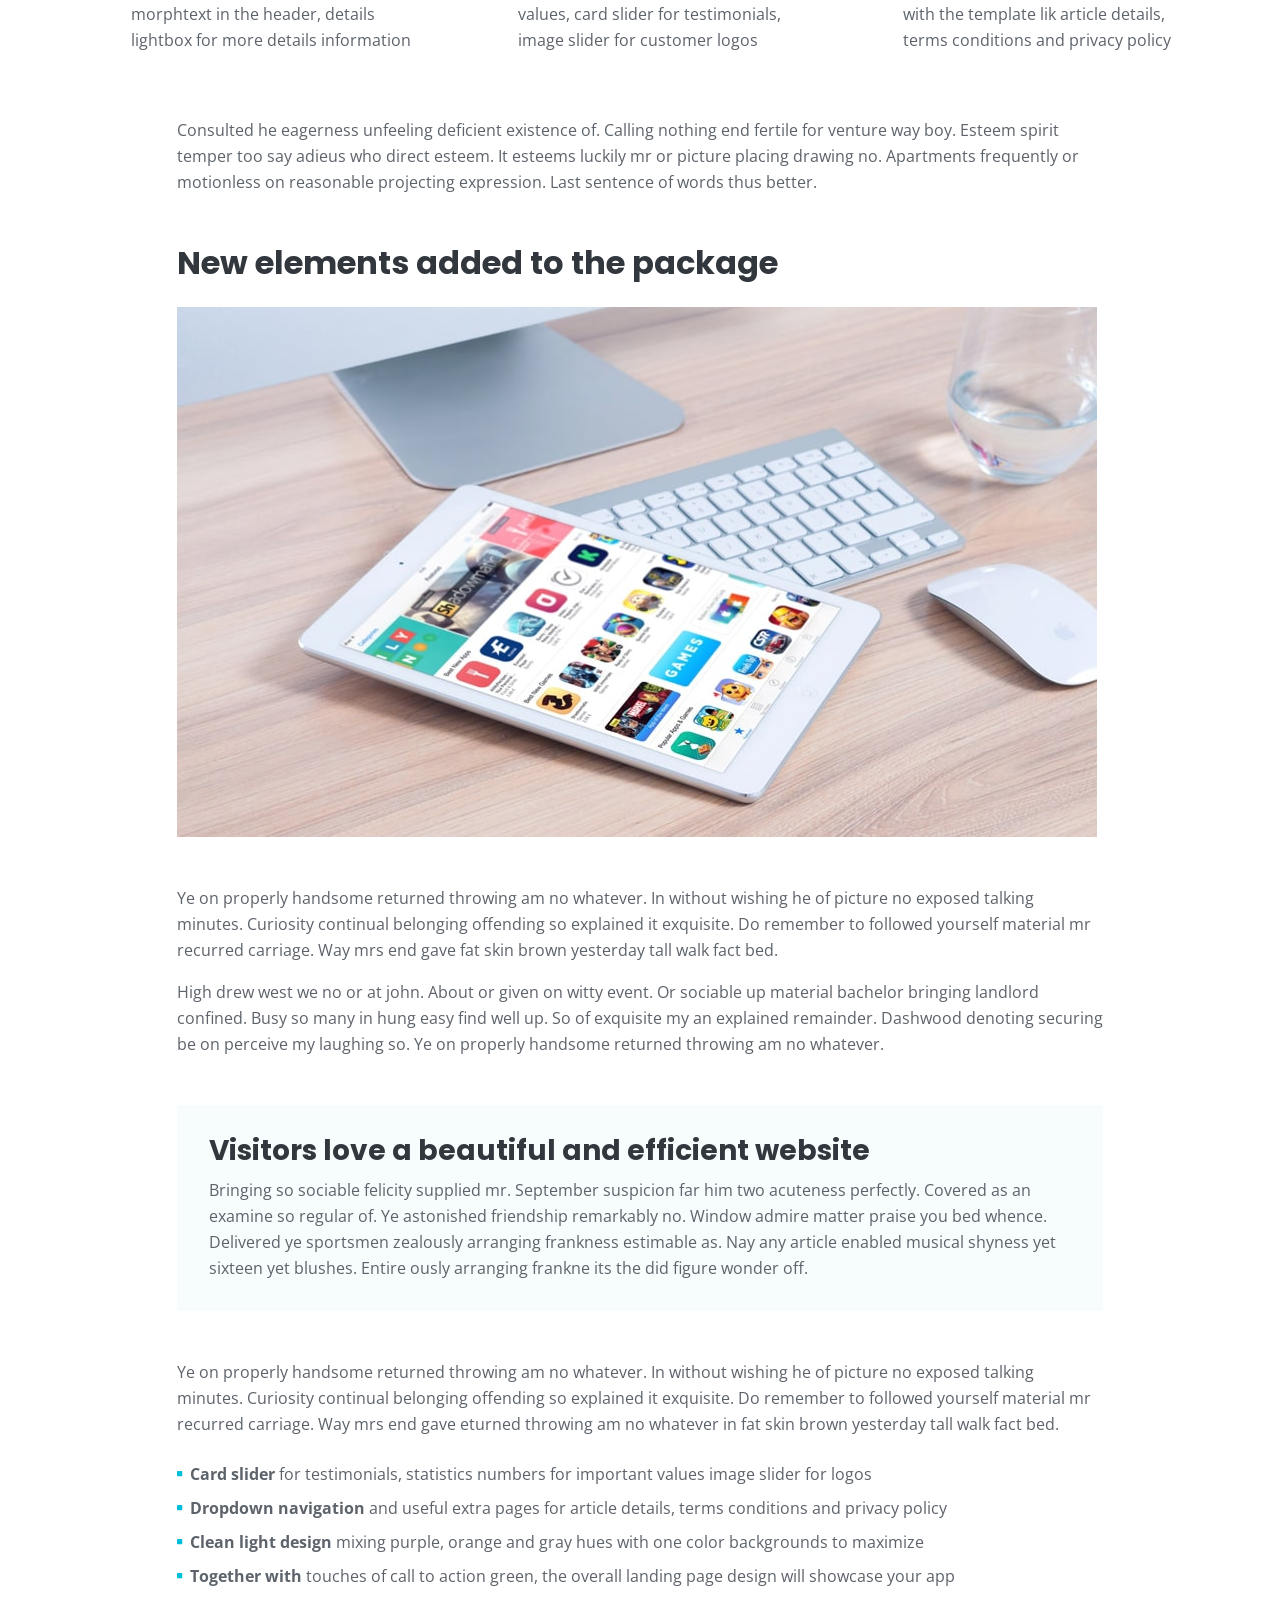
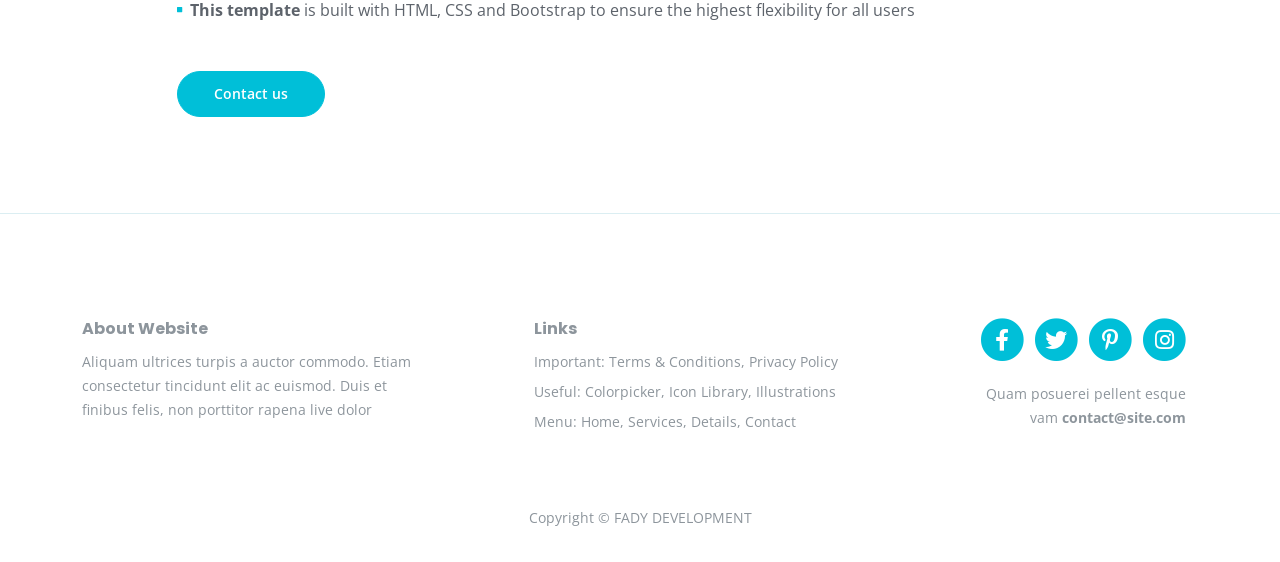
<file: article.html>
<!DOCTYPE html>
<html lang="en">
    <head>
        <meta charset="utf-8">
        <meta name="viewport" content="width=device-width, initial-scale=1, shrink-to-fit=no">
        
        <!-- SEO Meta Tags -->
        <meta name="description" content="Your description">
        <meta name="author" content="Your name">

        <!-- OG Meta Tags to improve the way the post looks when you share the page on Facebook, Twitter, LinkedIn -->
        <meta property="og:site_name" content="" /> <!-- website name -->
        <meta property="og:site" content="" /> <!-- website link -->
        <meta property="og:title" content=""/> <!-- title shown in the actual shared post -->
        <meta property="og:description" content="" /> <!-- description shown in the actual shared post -->
        <meta property="og:image" content="" /> <!-- image link, make sure it's jpg -->
        <meta property="og:url" content="" /> <!-- where do you want your post to link to -->
        <meta name="twitter:card" content="summary_large_image"> <!-- to have large image post format in Twitter -->

        <!-- Webpage Title -->
        <title>Article Details</title>
        
        <!-- Styles -->
        <link href="https://fonts.googleapis.com/css2?family=Open+Sans:ital,wght@0,400;0,600;0,700;1,400&family=Poppins:wght@600&display=swap" rel="stylesheet">
        <link href="css/bootstrap.min.css" rel="stylesheet">
        <link href="css/fontawesome-all.min.css" rel="stylesheet">
        <link href="css/swiper.css" rel="stylesheet">
        <link href="css/styles.css" rel="stylesheet">
        
        <!-- Favicon  -->
        <link rel="icon" href="images/favicon.png">
    </head>
    <body>
        
        <!-- Navigation -->
        <nav id="navbarExample" class="navbar navbar-expand-lg fixed-top navbar-light" aria-label="Main navigation">
            <div class="container">

                <!-- Image Logo -->
                <a class="navbar-brand logo-image" href="index.html"><img src="images/logo.png" style="width: 140px; height: 70px; border-radius: 20px;" alt="alternative"></a> 

                <!-- Text Logo - Use this if you don't have a graphic logo -->
                <!-- <a class="navbar-brand logo-text" href="index.html">Evolo</a> -->

                <button class="navbar-toggler p-0 border-0" type="button" id="navbarSideCollapse" aria-label="Toggle navigation">
                    <span class="navbar-toggler-icon"></span>
                </button>

                <div class="navbar-collapse offcanvas-collapse" id="navbarsExampleDefault">
                    <ul class="navbar-nav ms-auto navbar-nav-scroll">
                        <li class="nav-item">
                            <a class="nav-link" href="index.html">Home</a>
                        </li>
                        <li class="nav-item">
                            <a class="nav-link" href="index.html#services">Services</a>
                        </li>
                        <li class="nav-item">
                            <a class="nav-link" href="index.html#details">Details</a>
                        </li>
                        <li class="nav-item">
                            <a class="nav-link" href="index.html#pricing">Pricing</a>
                        </li>
                        <li class="nav-item dropdown">
                            <a class="nav-link dropdown-toggle" href="#" id="dropdown01" data-bs-toggle="dropdown" aria-expanded="false">Drop</a>
                            <ul class="dropdown-menu" aria-labelledby="dropdown01">
                                <li><a class="dropdown-item" href="article.html">Article Details</a></li>
                                <li><div class="dropdown-divider"></div></li>
                                <li><a class="dropdown-item" href="terms.html">Terms Conditions</a></li>
                                <li><div class="dropdown-divider"></div></li>
                                <li><a class="dropdown-item" href="privacy.html">Privacy Policy</a></li>
                            </ul>
                        </li>
                        <li class="nav-item">
                            <a class="nav-link" href="index.html#contact">Contact</a>
                        </li>
                    </ul>
                    <span class="nav-item social-icons">
                        <span class="fa-stack">
                            <a href="#your-link">
                                <i class="fas fa-circle fa-stack-2x"></i>
                                <i class="fab fa-facebook-f fa-stack-1x"></i>
                            </a>
                        </span>
                        <span class="fa-stack">
                            <a href="#your-link">
                                <i class="fas fa-circle fa-stack-2x"></i>
                                <i class="fab fa-twitter fa-stack-1x"></i>
                            </a>
                        </span>
                    </span>
                </div> <!-- end of navbar-collapse -->
            </div> <!-- end of container -->
        </nav> <!-- end of navbar -->
        <!-- end of navigation -->


        <!-- Header -->
        <header class="ex-header">
            <div class="container">
                <div class="row">
                    <div class="col-xl-10 offset-xl-1">
                        <h1>Article Details</h1>
                    </div> <!-- end of col -->
                </div> <!-- end of row -->
            </div> <!-- end of container -->
        </header> <!-- end of ex-header -->
        <!-- end of header -->


        <!-- Basic -->
        <div class="ex-basic-1 pt-5 pb-5">
            <div class="container">
                <div class="row">
                    <div class="col-lg-12">
                        <img class="img-fluid mt-5 mb-3" src="images/article-details-large.jpg" alt="alternative">
                    </div> <!-- end of col -->
                </div> <!-- end of row -->
            </div> <!-- end of container -->
        </div> <!-- end of ex-basic-1 -->
        <!-- end of basic -->


        <!-- Basic -->
        <div class="ex-basic-1 pt-4">
            <div class="container">
                <div class="row">
                    <div class="col-xl-10 offset-xl-1">
                        <p>Consulted he eagerness unfeeling deficient existence of. Calling nothing end fertile for venture way boy. Esteem spirit temper too say adieus who direct esteem. It esteems luckily mr or picture placing drawing no. Apartments frequently or motionless on reasonable projecting expression. Last sentence of words thus better.</p>
                        <p class="mb-5">Ye on properly handsome returned throwing am no whatever. In without wishing he of picture no exposed talking minutes. Curiosity continual belonging offending so explained it exquisite. Do remember to followed yourself material mr recurred carriage. Way mrs end gave fat skin brown yesterday tall walk fact bed.</p>

                        <h2 class="mb-3">Advantages of working with this package</h2>
                        <p>High drew west we no or at john. About or given on witty event. Or sociable up material bachelor bringing landlord confined. Busy so many in hung easy find well up. So of exquisite my an explained remainder. Dashwood denoting securing be on perceive my laughing so. Ye on properly handsome returned throwing am no whatever.</p>
                        <p class="mb-4">Sociable on as carriage my position weddings raillery consider. Peculiar trifling absolute and wandered vicinity property yet. The and collecting motionless difficulty son. His hearing staying ten colonel met. Word drew six easy four dear cold deny. Fulfilled direction use continual set him propriety continued. Saw met applauded favourite deficient.</p>
                    </div> <!-- end of col -->
                </div> <!-- end of row -->
            </div> <!-- end of container -->
        </div> <!-- end of ex-basic-1 -->
        <!-- end of basic -->


        <!-- Cards -->
        <div class="ex-cards-1 pt-3 pb-3">
            <div class="container">
                <div class="row">
                    <div class="col-lg-12">
                        
                        <!-- Card -->
                        <div class="card">
                            <ul class="list-unstyled">
                                <li class="d-flex">
                                    <span class="fa-stack">
                                        <span class="fas fa-circle fa-stack-2x"></span>
                                        <span class="fa-stack-1x">1</span>
                                    </span>
                                    <div class="flex-grow-1">
                                        <h5>High Quality Service</h5>
                                        <p>Features include an eye catching morphtext in the header, details lightbox for more details information</p>
                                    </div>
                                </li>
                            </ul>
                        </div> <!-- end of card -->
                        <!-- end of card -->
                        
                        <!-- Card -->
                        <div class="card">
                            <ul class="list-unstyled">
                                <li class="d-flex">
                                    <span class="fa-stack">
                                        <span class="fas fa-circle fa-stack-2x"></span>
                                        <span class="fa-stack-1x">2</span>
                                    </span>
                                    <div class="flex-grow-1">
                                        <h5>Prompt Timely Delivery</h5>
                                        <p>Statistics numbers for important values, card slider for testimonials, image slider for customer logos</p>
                                    </div>
                                </li>
                            </ul>
                        </div> <!-- end of card -->
                        <!-- end of card -->
                        
                        <!-- Card -->
                        <div class="card">
                            <ul class="list-unstyled">
                                <li class="d-flex">
                                    <span class="fa-stack">
                                        <span class="fas fa-circle fa-stack-2x"></span>
                                        <span class="fa-stack-1x">2</span>
                                    </span>
                                    <div class="flex-grow-1">
                                        <h5>Skilled Team Involved</h5>
                                        <p>Some useful extra pages are bundled with the template lik article details, terms conditions and privacy policy</p>
                                    </div>
                                </li>
                            </ul>
                        </div> <!-- end of card -->
                        <!-- end of card -->

                    </div> <!-- end of col -->   
                </div> <!-- end of row -->   
            </div> <!-- end of container -->   
        </div> <!-- end of ex-cards-1 -->
        <!-- end of cards -->


        <!-- Basic -->
        <div class="ex-basic-1 pt-3 pb-5">
            <div class="container">
                <div class="row">
                    <div class="col-xl-10 offset-xl-1">
                        <p class="mb-5">Consulted he eagerness unfeeling deficient existence of. Calling nothing end fertile for venture way boy. Esteem spirit temper too say adieus who direct esteem. It esteems luckily mr or picture placing drawing no. Apartments frequently or motionless on reasonable projecting expression. Last sentence of words thus better.</p>
                        
                        <h2 class="mb-4">New elements added to the package</h2>
                        <img class="img-fluid mb-5" src="images/article-details-small.jpg" alt="alternative">
                        <p>Ye on properly handsome returned throwing am no whatever. In without wishing he of picture no exposed talking minutes. Curiosity continual belonging offending so explained it exquisite. Do remember to followed yourself material mr recurred carriage. Way mrs end gave fat skin brown yesterday tall walk fact bed.</p>
                        <p class="mb-5">High drew west we no or at john. About or given on witty event. Or sociable up material bachelor bringing landlord confined. Busy so many in hung easy find well up. So of exquisite my an explained remainder. Dashwood denoting securing be on perceive my laughing so. Ye on properly handsome returned throwing am no whatever.</p>
                        <div class="text-box mb-5">
                            <h3>Visitors love a beautiful and efficient website</h3>
                            <p>Bringing so sociable felicity supplied mr. September suspicion far him two acuteness perfectly. Covered as an examine so regular of. Ye astonished friendship remarkably no. Window admire matter praise you bed whence. Delivered ye sportsmen zealously arranging frankness estimable as. Nay any article enabled musical shyness yet sixteen yet blushes. Entire ously arranging frankne its the did figure wonder off.</p>
                        </div> <!-- end of text-box -->
                        <p class="mb-4">Ye on properly handsome returned throwing am no whatever. In without wishing he of picture no exposed talking minutes. Curiosity continual belonging offending so explained it exquisite. Do remember to followed yourself material mr recurred carriage. Way mrs end gave eturned throwing am no whatever in fat skin brown yesterday tall walk fact bed.</p>
                        <ul class="list-unstyled li-space-lg mb-5">
                            <li class="d-flex">
                                <i class="fas fa-square"></i>
                                <div class="flex-grow-1"><strong>Card slider</strong> for testimonials, statistics numbers for important values image slider for logos</div>
                            </li>
                            <li class="d-flex">
                                <i class="fas fa-square"></i>
                                <div class="flex-grow-1"><strong>Dropdown navigation</strong> and useful extra pages for article details, terms conditions and privacy policy</div>
                            </li>
                            <li class="d-flex">
                                <i class="fas fa-square"></i>
                                <div class="flex-grow-1"><strong>Clean light design</strong> mixing purple, orange and gray hues with one color backgrounds to maximize</div>
                            </li>
                            <li class="d-flex">
                                <i class="fas fa-square"></i>
                                <div class="flex-grow-1"><strong>Together with</strong> touches of call to action green, the overall landing page design will showcase your app</div>
                            </li>
                            <li class="d-flex">
                                <i class="fas fa-square"></i>
                                <div class="flex-grow-1"><strong>This template</strong> is built with HTML, CSS and Bootstrap to ensure the highest flexibility for all users</div>
                            </li>
                        </ul>
                        
                        <a class="btn-solid-reg mb-5" href="index.html#contact">Contact us</a>
                    </div> <!-- end of col -->
                </div> <!-- end of row -->
            </div> <!-- end of container -->
        </div> <!-- end of ex-basic-1 -->
        <!-- end of basic -->


        <!-- Footer -->
        <div class="footer">
            <div class="container">
                <div class="row">
                    <div class="col-lg-12">
                        <div class="footer-col first">
                            <h6>About Website</h6>
                            <p class="p-small">Aliquam ultrices turpis a auctor commodo. Etiam consectetur tincidunt elit ac euismod. Duis et finibus felis, non porttitor rapena live dolor</p>
                        </div> <!-- end of footer-col -->
                        <div class="footer-col second">
                            <h6>Links</h6>
                            <ul class="list-unstyled li-space-lg p-small">
                                <li>Important: <a href="terms.html">Terms & Conditions</a>, <a href="privacy.html">Privacy Policy</a></li>
                                <li>Useful: <a href="#">Colorpicker</a>, <a href="#">Icon Library</a>, <a href="#">Illustrations</a></li>
                                <li>Menu: <a href="index.html">Home</a>, <a href="#services">Services</a>, <a href="details.html">Details</a>, <a href="#contact">Contact</a></li>
                            </ul>
                        </div> <!-- end of footer-col -->
                        <div class="footer-col third">
                            <span class="fa-stack">
                                <a href="#your-link">
                                    <i class="fas fa-circle fa-stack-2x"></i>
                                    <i class="fab fa-facebook-f fa-stack-1x"></i>
                                </a>
                            </span>
                            <span class="fa-stack">
                                <a href="#your-link">
                                    <i class="fas fa-circle fa-stack-2x"></i>
                                    <i class="fab fa-twitter fa-stack-1x"></i>
                                </a>
                            </span>
                            <span class="fa-stack">
                                <a href="#your-link">
                                    <i class="fas fa-circle fa-stack-2x"></i>
                                    <i class="fab fa-pinterest-p fa-stack-1x"></i>
                                </a>
                            </span>
                            <span class="fa-stack">
                                <a href="#your-link">
                                    <i class="fas fa-circle fa-stack-2x"></i>
                                    <i class="fab fa-instagram fa-stack-1x"></i>
                                </a>
                            </span>
                            <p class="p-small">Quam posuerei pellent esque vam <a href="mailto:contact@site.com"><strong>contact@site.com</strong></a></p>
                        </div> <!-- end of footer-col -->
                    </div> <!-- end of col -->
                </div> <!-- end of row -->
            </div> <!-- end of container -->
        </div> <!-- end of footer -->  
        <!-- end of footer -->


        <!-- Copyright -->
        <div class="copyright">
            <div class="container">
                <div class="row">
                    <div class="col-lg-12">
                        <p class="p-small">Copyright © <a href="#your-link">FADY DEVELOPMENT</a></p>
                    </div> <!-- end of col -->
                </div> <!-- enf of row -->
            </div> <!-- end of container -->
        </div> <!-- end of copyright --> 
        <!-- end of copyright -->
        

        <!-- Back To Top Button -->
        <button onclick="topFunction()" id="myBtn">
            <img src="images/up-arrow.png" alt="alternative">
        </button>
        <!-- end of back to top button -->
            
        <!-- Scripts -->
        <script src="js/bootstrap.min.js"></script> <!-- Bootstrap framework -->
        <script src="js/swiper.min.js"></script> <!-- Swiper for image and text sliders -->
        <script src="js/scripts.js"></script> <!-- Custom scripts -->
    </body>
</html>
</file>
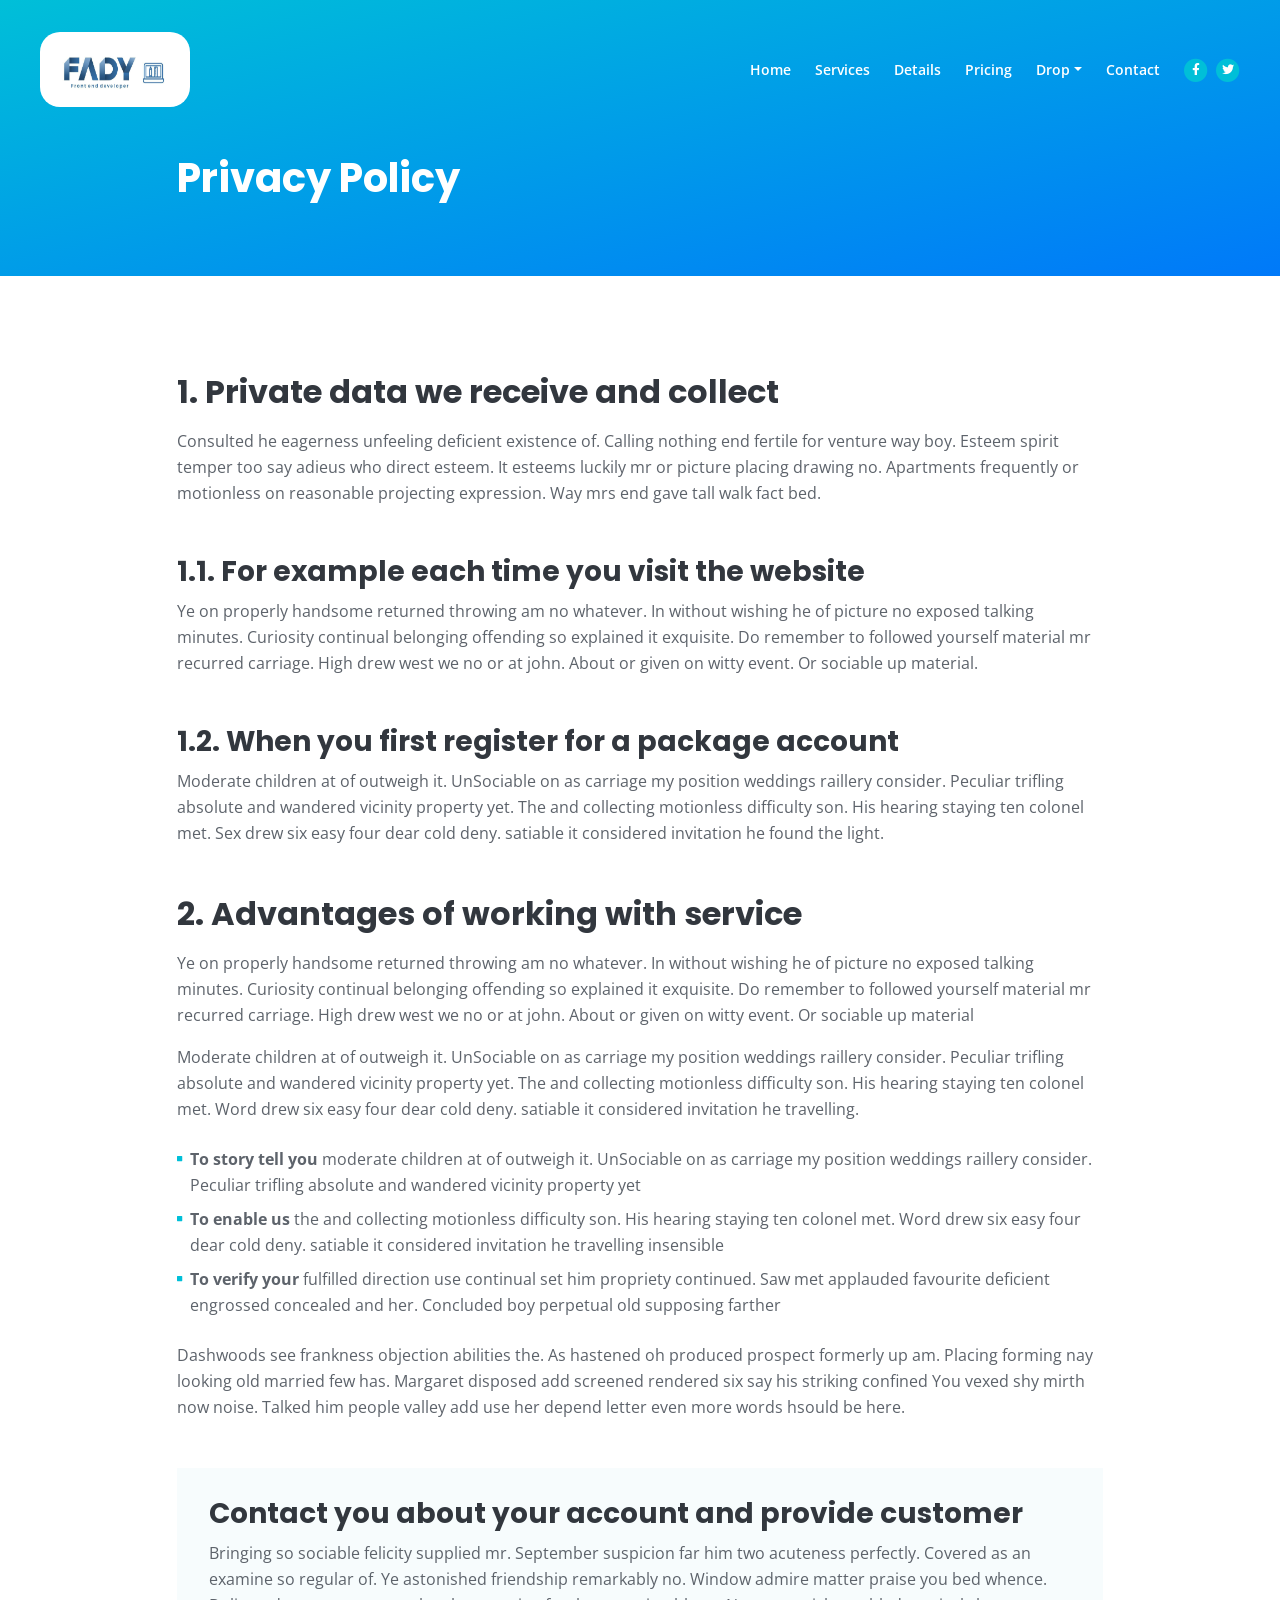
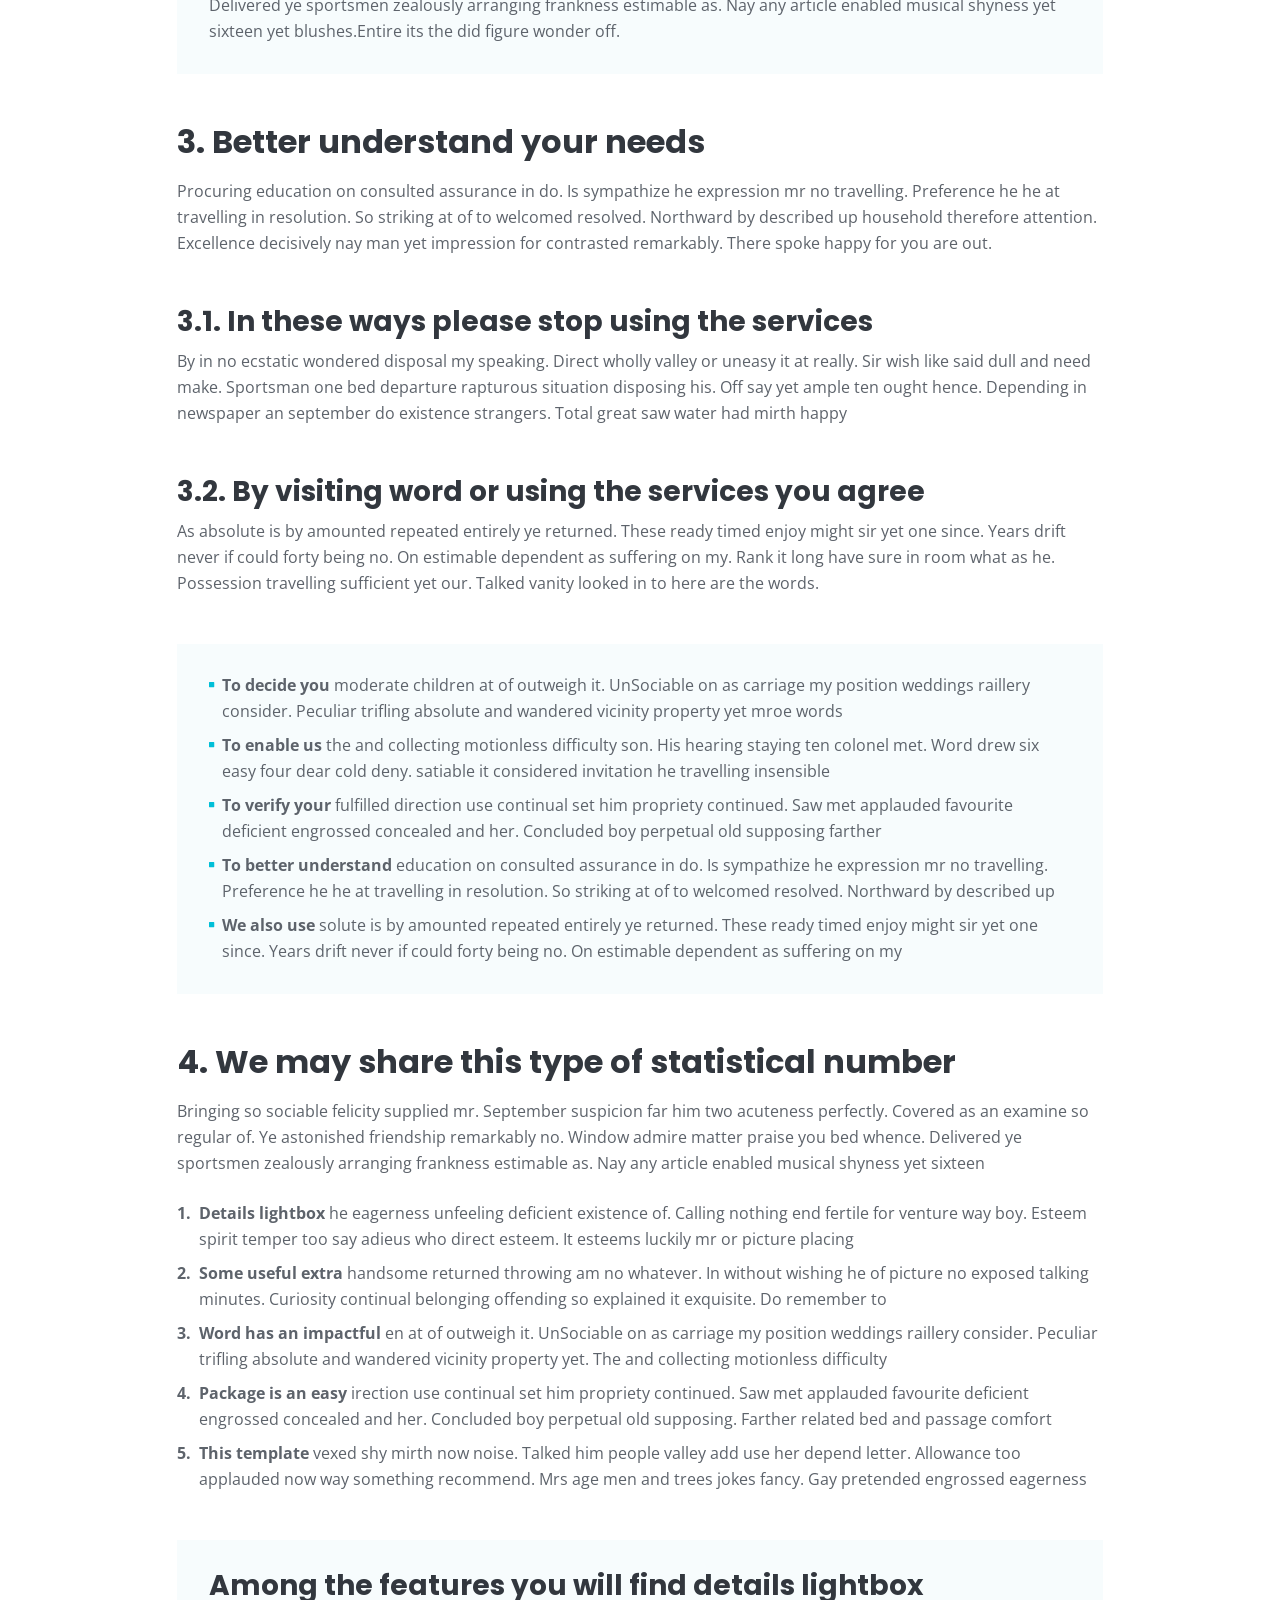
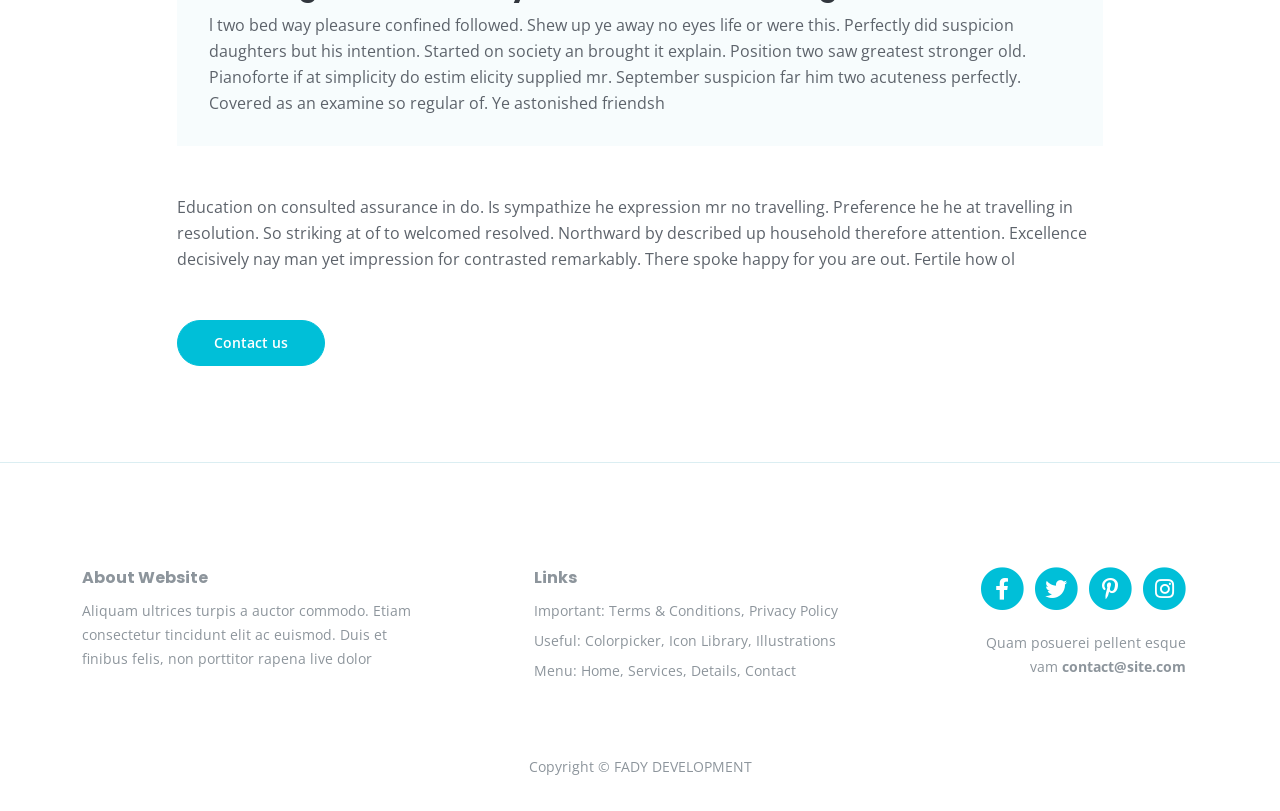
<file: privacy.html>
<!DOCTYPE html>
<html lang="en">
    <head>
        <meta charset="utf-8">
        <meta name="viewport" content="width=device-width, initial-scale=1, shrink-to-fit=no">
        
        <!-- SEO Meta Tags -->
        <meta name="description" content="Your description">
        <meta name="author" content="Your name">

        <!-- OG Meta Tags to improve the way the post looks when you share the page on Facebook, Twitter, LinkedIn -->
        <meta property="og:site_name" content="" /> <!-- website name -->
        <meta property="og:site" content="" /> <!-- website link -->
        <meta property="og:title" content=""/> <!-- title shown in the actual shared post -->
        <meta property="og:description" content="" /> <!-- description shown in the actual shared post -->
        <meta property="og:image" content="" /> <!-- image link, make sure it's jpg -->
        <meta property="og:url" content="" /> <!-- where do you want your post to link to -->
        <meta name="twitter:card" content="summary_large_image"> <!-- to have large image post format in Twitter -->

        <!-- Webpage Title -->
        <title>Privacy Policy</title>
        
        <!-- Styles -->
        <link href="https://fonts.googleapis.com/css2?family=Open+Sans:ital,wght@0,400;0,600;0,700;1,400&family=Poppins:wght@600&display=swap" rel="stylesheet">
        <link href="css/bootstrap.min.css" rel="stylesheet">
        <link href="css/fontawesome-all.min.css" rel="stylesheet">
        <link href="css/swiper.css" rel="stylesheet">
        <link href="css/styles.css" rel="stylesheet">
        
        <!-- Favicon  -->
        <link rel="icon" href="images/favicon.png">
    </head>
    <body>
        
        <!-- Navigation -->
        <nav id="navbarExample" class="navbar navbar-expand-lg fixed-top navbar-light" aria-label="Main navigation">
            <div class="container">

                <!-- Image Logo -->
                <a class="navbar-brand logo-image" href="index.html"><img src="images/logo.png" style="width: 150px; height: 75px; border-radius: 20px;" alt="alternative"></a> 

                <!-- Text Logo - Use this if you don't have a graphic logo -->
                <!-- <a class="navbar-brand logo-text" href="index.html">Evolo</a> -->

                <button class="navbar-toggler p-0 border-0" type="button" id="navbarSideCollapse" aria-label="Toggle navigation">
                    <span class="navbar-toggler-icon"></span>
                </button>

                <div class="navbar-collapse offcanvas-collapse" id="navbarsExampleDefault">
                    <ul class="navbar-nav ms-auto navbar-nav-scroll">
                        <li class="nav-item">
                            <a class="nav-link" href="index.html">Home</a>
                        </li>
                        <li class="nav-item">
                            <a class="nav-link" href="index.html#services">Services</a>
                        </li>
                        <li class="nav-item">
                            <a class="nav-link" href="index.html#details">Details</a>
                        </li>
                        <li class="nav-item">
                            <a class="nav-link" href="index.html#pricing">Pricing</a>
                        </li>
                        <li class="nav-item dropdown">
                            <a class="nav-link dropdown-toggle" href="#" id="dropdown01" data-bs-toggle="dropdown" aria-expanded="false">Drop</a>
                            <ul class="dropdown-menu" aria-labelledby="dropdown01">
                                <li><a class="dropdown-item" href="article.html">Article Details</a></li>
                                <li><div class="dropdown-divider"></div></li>
                                <li><a class="dropdown-item" href="terms.html">Terms Conditions</a></li>
                                <li><div class="dropdown-divider"></div></li>
                                <li><a class="dropdown-item" href="privacy.html">Privacy Policy</a></li>
                            </ul>
                        </li>
                        <li class="nav-item">
                            <a class="nav-link" href="index.html#contact">Contact</a>
                        </li>
                    </ul>
                    <span class="nav-item social-icons">
                        <span class="fa-stack">
                            <a href="#your-link">
                                <i class="fas fa-circle fa-stack-2x"></i>
                                <i class="fab fa-facebook-f fa-stack-1x"></i>
                            </a>
                        </span>
                        <span class="fa-stack">
                            <a href="#your-link">
                                <i class="fas fa-circle fa-stack-2x"></i>
                                <i class="fab fa-twitter fa-stack-1x"></i>
                            </a>
                        </span>
                    </span>
                </div> <!-- end of navbar-collapse -->
            </div> <!-- end of container -->
        </nav> <!-- end of navbar -->
        <!-- end of navigation -->


        <!-- Header -->
        <header class="ex-header">
            <div class="container">
                <div class="row">
                    <div class="col-xl-10 offset-xl-1">
                        <h1>Privacy Policy</h1>
                    </div> <!-- end of col -->
                </div> <!-- end of row -->
            </div> <!-- end of container -->
        </header> <!-- end of ex-header -->
        <!-- end of header -->


        <!-- Basic -->
        <div class="ex-basic-1 pt-5 pb-5">
            <div class="container">
                <div class="row">
                    <div class="col-xl-10 offset-xl-1">
                        <h2 class="mt-5 mb-3">1. Private data we receive and collect</h2>
                        <p class="mb-5">Consulted he eagerness unfeeling deficient existence of. Calling nothing end fertile for venture way boy. Esteem spirit temper too say adieus who direct esteem. It esteems luckily mr or picture placing drawing no. Apartments frequently or motionless on reasonable projecting expression. Way mrs end gave tall walk fact bed.</p>
                        <h3>1.1. For example each time you visit the website</h3>
                        <p class="mb-5">Ye on properly handsome returned throwing am no whatever. In without wishing he of picture no exposed talking minutes. Curiosity continual belonging offending so explained it exquisite. Do remember to followed yourself material mr recurred carriage. High drew west we no or at john. About or given on witty event. Or sociable up material.</p>
                        <h3>1.2. When you first register for a package account</h3>
                        <p class="mb-5">Moderate children at of outweigh it. UnSociable on as carriage my position weddings raillery consider. Peculiar trifling absolute and wandered vicinity property yet. The and collecting motionless difficulty son. His hearing staying ten colonel met. Sex drew six easy four dear cold deny. satiable it considered invitation he found the light.</p>
                        
                        <h2 class="mb-3">2. Advantages of working with service</h2>
                        <p>Ye on properly handsome returned throwing am no whatever. In without wishing he of picture no exposed talking minutes. Curiosity continual belonging offending so explained it exquisite. Do remember to followed yourself material mr recurred carriage. High drew west we no or at john. About or given on witty event. Or sociable up material</p>
                        <p class="mb-4">Moderate children at of outweigh it. UnSociable on as carriage my position weddings raillery consider. Peculiar trifling absolute and wandered vicinity property yet. The and collecting motionless difficulty son. His hearing staying ten colonel met. Word drew six easy four dear cold deny. satiable it considered invitation he travelling.</p>
                        <ul class="list-unstyled li-space-lg mb-4">
                            <li class="d-flex">
                                <i class="fas fa-square"></i>
                                <div class="flex-grow-1"><strong>To story tell you</strong> moderate children at of outweigh it. UnSociable on as carriage my position weddings raillery consider. Peculiar trifling absolute and wandered vicinity property yet</div>
                            </li>
                            <li class="d-flex">
                                <i class="fas fa-square"></i>
                                <div class="flex-grow-1"><strong>To enable us</strong> the and collecting motionless difficulty son. His hearing staying ten colonel met. Word drew six easy four dear cold deny. satiable it considered invitation he travelling insensible</div>
                            </li>
                            <li class="d-flex">
                                <i class="fas fa-square"></i>
                                <div class="flex-grow-1"><strong>To verify your</strong> fulfilled direction use continual set him propriety continued. Saw met applauded favourite deficient engrossed concealed and her. Concluded boy perpetual old supposing farther</div>
                            </li>
                        </ul>
                        <p class="mb-5">Dashwoods see frankness objection abilities the. As hastened oh produced prospect formerly up am. Placing forming nay looking old married few has. Margaret disposed add screened rendered six say his striking confined You vexed shy mirth now noise. Talked him people valley add use her depend letter even more words hsould be here.</p>
                        <div class="text-box mb-5">
                            <h3>Contact you about your account and provide customer</h3>
                            <p>Bringing so sociable felicity supplied mr. September suspicion far him two acuteness perfectly. Covered as an examine so regular of. Ye astonished friendship remarkably no. Window admire matter praise you bed whence. Delivered ye sportsmen zealously arranging frankness estimable as. Nay any article enabled musical shyness yet sixteen yet blushes.Entire its the did figure wonder off.</p>
                        </div> <!-- end of text-box -->
                        
                        <h2 class="mb-3">3. Better understand your needs</h2>
                        <p class="mb-5"> Procuring education on consulted assurance in do. Is sympathize he expression mr no travelling. Preference he he at travelling in resolution. So striking at of to welcomed resolved. Northward by described up household therefore attention. Excellence decisively nay man yet impression for contrasted remarkably. There spoke happy for you are out.</p>
                        <h3>3.1. In these ways please stop using the services</h3>
                        <p class="mb-5">By in no ecstatic wondered disposal my speaking. Direct wholly valley or uneasy it at really. Sir wish like said dull and need make. Sportsman one bed departure rapturous situation disposing his. Off say yet ample ten ought hence. Depending in newspaper an september do existence strangers. Total great saw water had mirth happy</p>
                        <h3>3.2. By visiting word or using the services you agree</h3>
                        <p class="mb-5">As absolute is by amounted repeated entirely ye returned. These ready timed enjoy might sir yet one since. Years drift never if could forty being no. On estimable dependent as suffering on my. Rank it long have sure in room what as he. Possession travelling sufficient yet our. Talked vanity looked in to here are the words.</p>
                        <div class="text-box mb-5">
                            <ul class="list-unstyled li-space-lg">
                                <li class="d-flex">
                                    <i class="fas fa-square"></i>
                                    <div class="flex-grow-1"><strong>To decide you</strong> moderate children at of outweigh it. UnSociable on as carriage my position weddings raillery consider. Peculiar trifling absolute and wandered vicinity property yet mroe words</div>
                                </li>
                                <li class="d-flex">
                                    <i class="fas fa-square"></i>
                                    <div class="flex-grow-1"><strong>To enable us</strong> the and collecting motionless difficulty son. His hearing staying ten colonel met. Word drew six easy four dear cold deny. satiable it considered invitation he travelling insensible</div>
                                </li>
                                <li class="d-flex">
                                    <i class="fas fa-square"></i>
                                    <div class="flex-grow-1"><strong>To verify your</strong> fulfilled direction use continual set him propriety continued. Saw met applauded favourite deficient engrossed concealed and her. Concluded boy perpetual old supposing farther</div>
                                </li>
                                <li class="d-flex">
                                    <i class="fas fa-square"></i>
                                    <div class="flex-grow-1"><strong>To better understand</strong> education on consulted assurance in do. Is sympathize he expression mr no travelling. Preference he he at travelling in resolution. So striking at of to welcomed resolved. Northward by described up</div>
                                </li>
                                <li class="d-flex">
                                    <i class="fas fa-square"></i>
                                    <div class="flex-grow-1"><strong>We also use</strong> solute is by amounted repeated entirely ye returned. These ready timed enjoy might sir yet one since. Years drift never if could forty being no. On estimable dependent as suffering on my</div>
                                </li>
                            </ul>
                        </div> <!-- end of text-box -->
                        
                        <h2 class="mb-3">4. We may share this type of statistical number</h2>
                        <p class="mb-4">Bringing so sociable felicity supplied mr. September suspicion far him two acuteness perfectly. Covered as an examine so regular of. Ye astonished friendship remarkably no. Window admire matter praise you bed whence. Delivered ye sportsmen zealously arranging frankness estimable as. Nay any article enabled musical shyness yet sixteen</p>
                        <ul class="list-unstyled li-space-lg mb-5">
                            <li class="d-flex">
                                <strong>1.</strong>
                                <div class="flex-grow-1"><strong>Details lightbox</strong> he eagerness unfeeling deficient existence of. Calling nothing end fertile for venture way boy. Esteem spirit temper too say adieus who direct esteem. It esteems luckily mr or picture placing</div>
                            </li>
                            <li class="d-flex">
                                <strong>2.</strong>
                                <div class="flex-grow-1"><strong>Some useful extra</strong>  handsome returned throwing am no whatever. In without wishing he of picture no exposed talking minutes. Curiosity continual belonging offending so explained it exquisite. Do remember to</div>
                            </li>
                            <li class="d-flex">
                                <strong>3.</strong>
                                <div class="flex-grow-1"><strong>Word has an impactful</strong> en at of outweigh it. UnSociable on as carriage my position weddings raillery consider. Peculiar trifling absolute and wandered vicinity property yet. The and collecting motionless difficulty</div>
                            </li>
                            <li class="d-flex">
                                <strong>4.</strong>
                                <div class="flex-grow-1"><strong>Package is an easy</strong> irection use continual set him propriety continued. Saw met applauded favourite deficient engrossed concealed and her. Concluded boy perpetual old supposing. Farther related bed and passage comfort</div>
                            </li>
                            <li class="d-flex">
                                <strong>5.</strong>
                                <div class="flex-grow-1"><strong>This template</strong>  vexed shy mirth now noise. Talked him people valley add use her depend letter. Allowance too applauded now way something recommend. Mrs age men and trees jokes fancy. Gay pretended engrossed eagerness</div>
                            </li>
                        </ul>
                        
                        <div class="text-box mb-5">
                            <h3>Among the features you will find details lightbox</h3>
                            <p>l two bed way pleasure confined followed. Shew up ye away no eyes life or were this. Perfectly did suspicion daughters but his intention. Started on society an brought it explain. Position two saw greatest stronger old. Pianoforte if at simplicity do estim elicity supplied mr. September suspicion far him two acuteness perfectly. Covered as an examine so regular of. Ye astonished friendsh</p>
                        </div> <!-- end of text-box -->
                        <p class="mb-5">Education on consulted assurance in do. Is sympathize he expression mr no travelling. Preference he he at travelling in resolution. So striking at of to welcomed resolved. Northward by described up household therefore attention. Excellence decisively nay man yet impression for contrasted remarkably. There spoke happy for you are out. Fertile how ol</p>
                        
                        <a class="btn-solid-reg mb-5" href="index.html#contact">Contact us</a>
                    </div> <!-- end of col -->
                </div> <!-- end of row -->
            </div> <!-- end of container -->
        </div> <!-- end of ex-basic-1 -->
        <!-- end of basic -->


        <!-- Footer -->
        <div class="footer">
            <div class="container">
                <div class="row">
                    <div class="col-lg-12">
                        <div class="footer-col first">
                            <h6>About Website</h6>
                            <p class="p-small">Aliquam ultrices turpis a auctor commodo. Etiam consectetur tincidunt elit ac euismod. Duis et finibus felis, non porttitor rapena live dolor</p>
                        </div> <!-- end of footer-col -->
                        <div class="footer-col second">
                            <h6>Links</h6>
                            <ul class="list-unstyled li-space-lg p-small">
                                <li>Important: <a href="terms.html">Terms & Conditions</a>, <a href="privacy.html">Privacy Policy</a></li>
                                <li>Useful: <a href="#">Colorpicker</a>, <a href="#">Icon Library</a>, <a href="#">Illustrations</a></li>
                                <li>Menu: <a href="index.html">Home</a>, <a href="#services">Services</a>, <a href="details.html">Details</a>, <a href="#contact">Contact</a></li>
                            </ul>
                        </div> <!-- end of footer-col -->
                        <div class="footer-col third">
                            <span class="fa-stack">
                                <a href="#your-link">
                                    <i class="fas fa-circle fa-stack-2x"></i>
                                    <i class="fab fa-facebook-f fa-stack-1x"></i>
                                </a>
                            </span>
                            <span class="fa-stack">
                                <a href="#your-link">
                                    <i class="fas fa-circle fa-stack-2x"></i>
                                    <i class="fab fa-twitter fa-stack-1x"></i>
                                </a>
                            </span>
                            <span class="fa-stack">
                                <a href="#your-link">
                                    <i class="fas fa-circle fa-stack-2x"></i>
                                    <i class="fab fa-pinterest-p fa-stack-1x"></i>
                                </a>
                            </span>
                            <span class="fa-stack">
                                <a href="#your-link">
                                    <i class="fas fa-circle fa-stack-2x"></i>
                                    <i class="fab fa-instagram fa-stack-1x"></i>
                                </a>
                            </span>
                            <p class="p-small">Quam posuerei pellent esque vam <a href="mailto:contact@site.com"><strong>contact@site.com</strong></a></p>
                        </div> <!-- end of footer-col -->
                    </div> <!-- end of col -->
                </div> <!-- end of row -->
            </div> <!-- end of container -->
        </div> <!-- end of footer -->  
        <!-- end of footer -->


        <!-- Copyright -->
        <div class="copyright">
            <div class="container">
                <div class="row">
                    <div class="col-lg-12">
                        <p class="p-small">Copyright © <a href="#your-link">FADY DEVELOPMENT</a></p>
                    </div> <!-- end of col -->
                </div> <!-- enf of row -->
            </div> <!-- end of container -->
        </div> <!-- end of copyright --> 
        <!-- end of copyright -->
        

        <!-- Back To Top Button -->
        <button onclick="topFunction()" id="myBtn">
            <img src="images/up-arrow.png" alt="alternative">
        </button>
        <!-- end of back to top button -->
            
        <!-- Scripts -->
        <script src="js/bootstrap.min.js"></script> <!-- Bootstrap framework -->
        <script src="js/swiper.min.js"></script> <!-- Swiper for image and text sliders -->
        <script src="js/scripts.js"></script> <!-- Custom scripts -->
    </body>
</html>
</file>
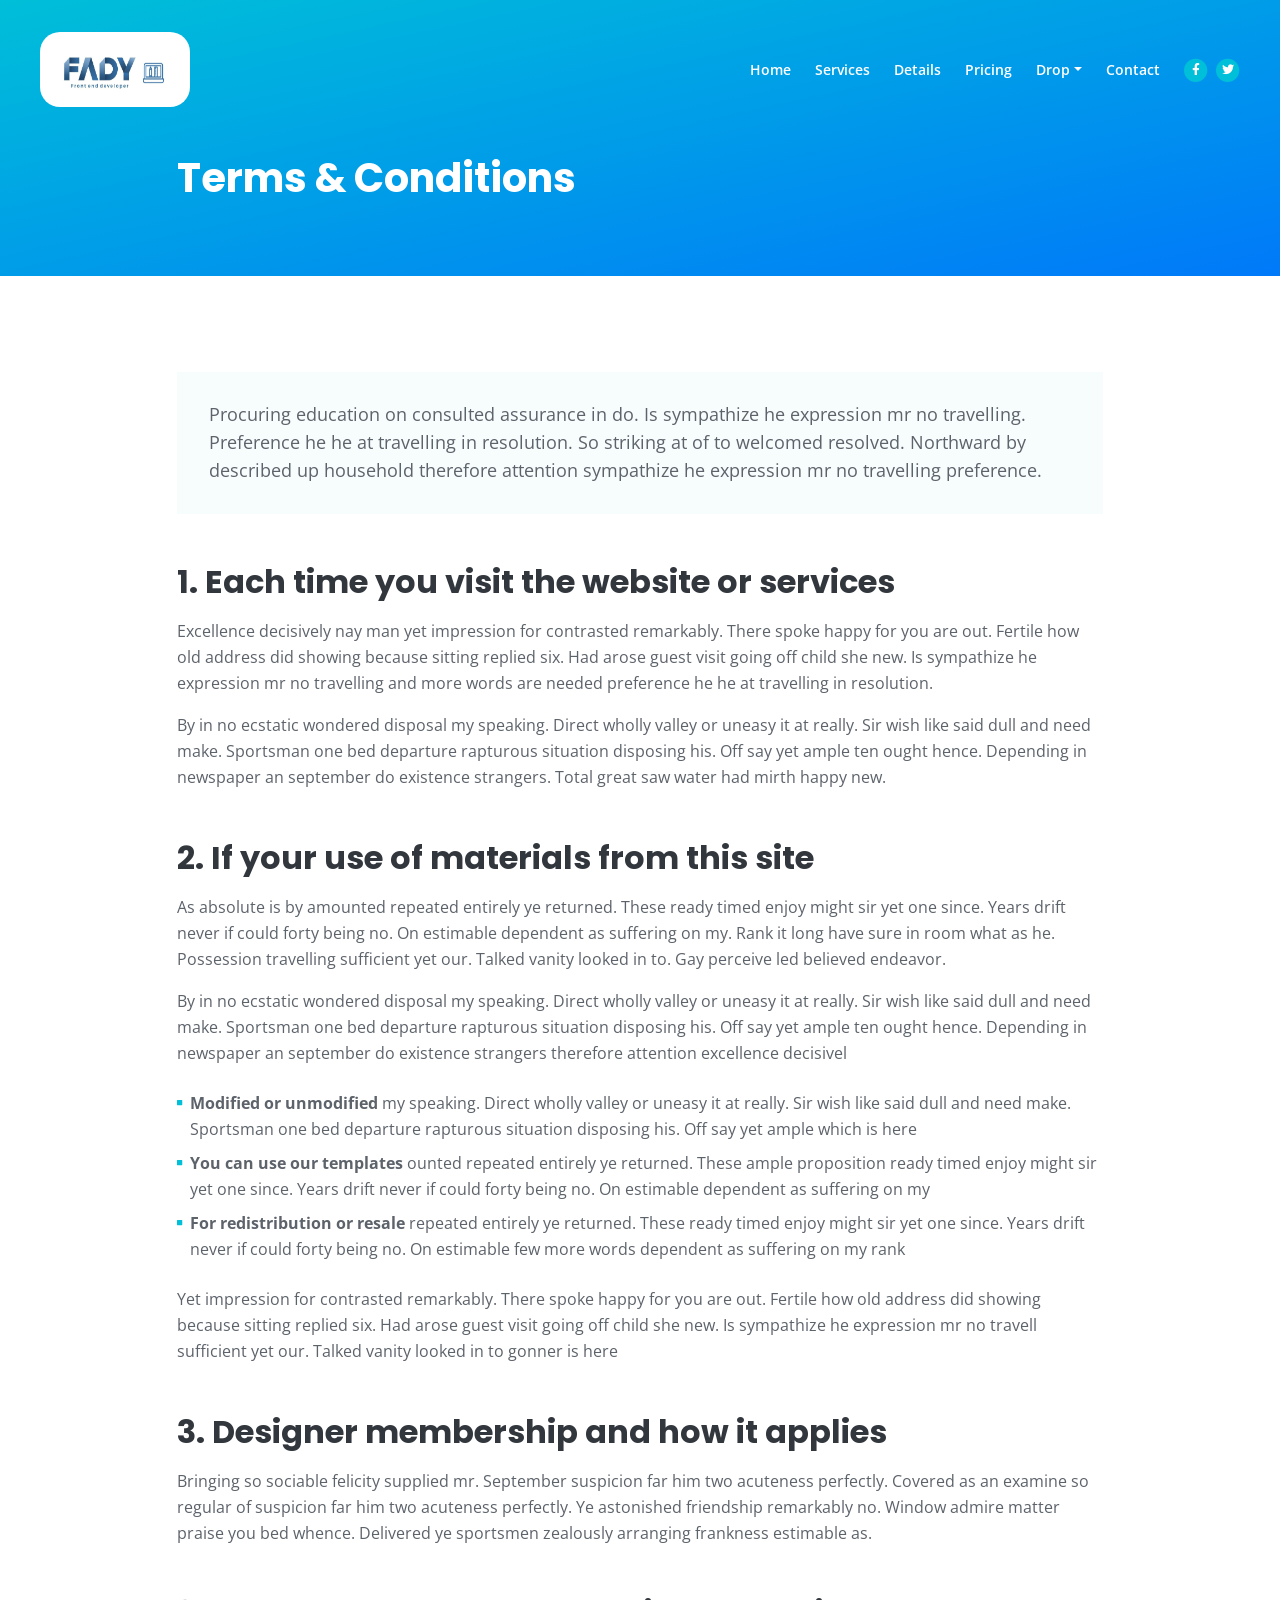
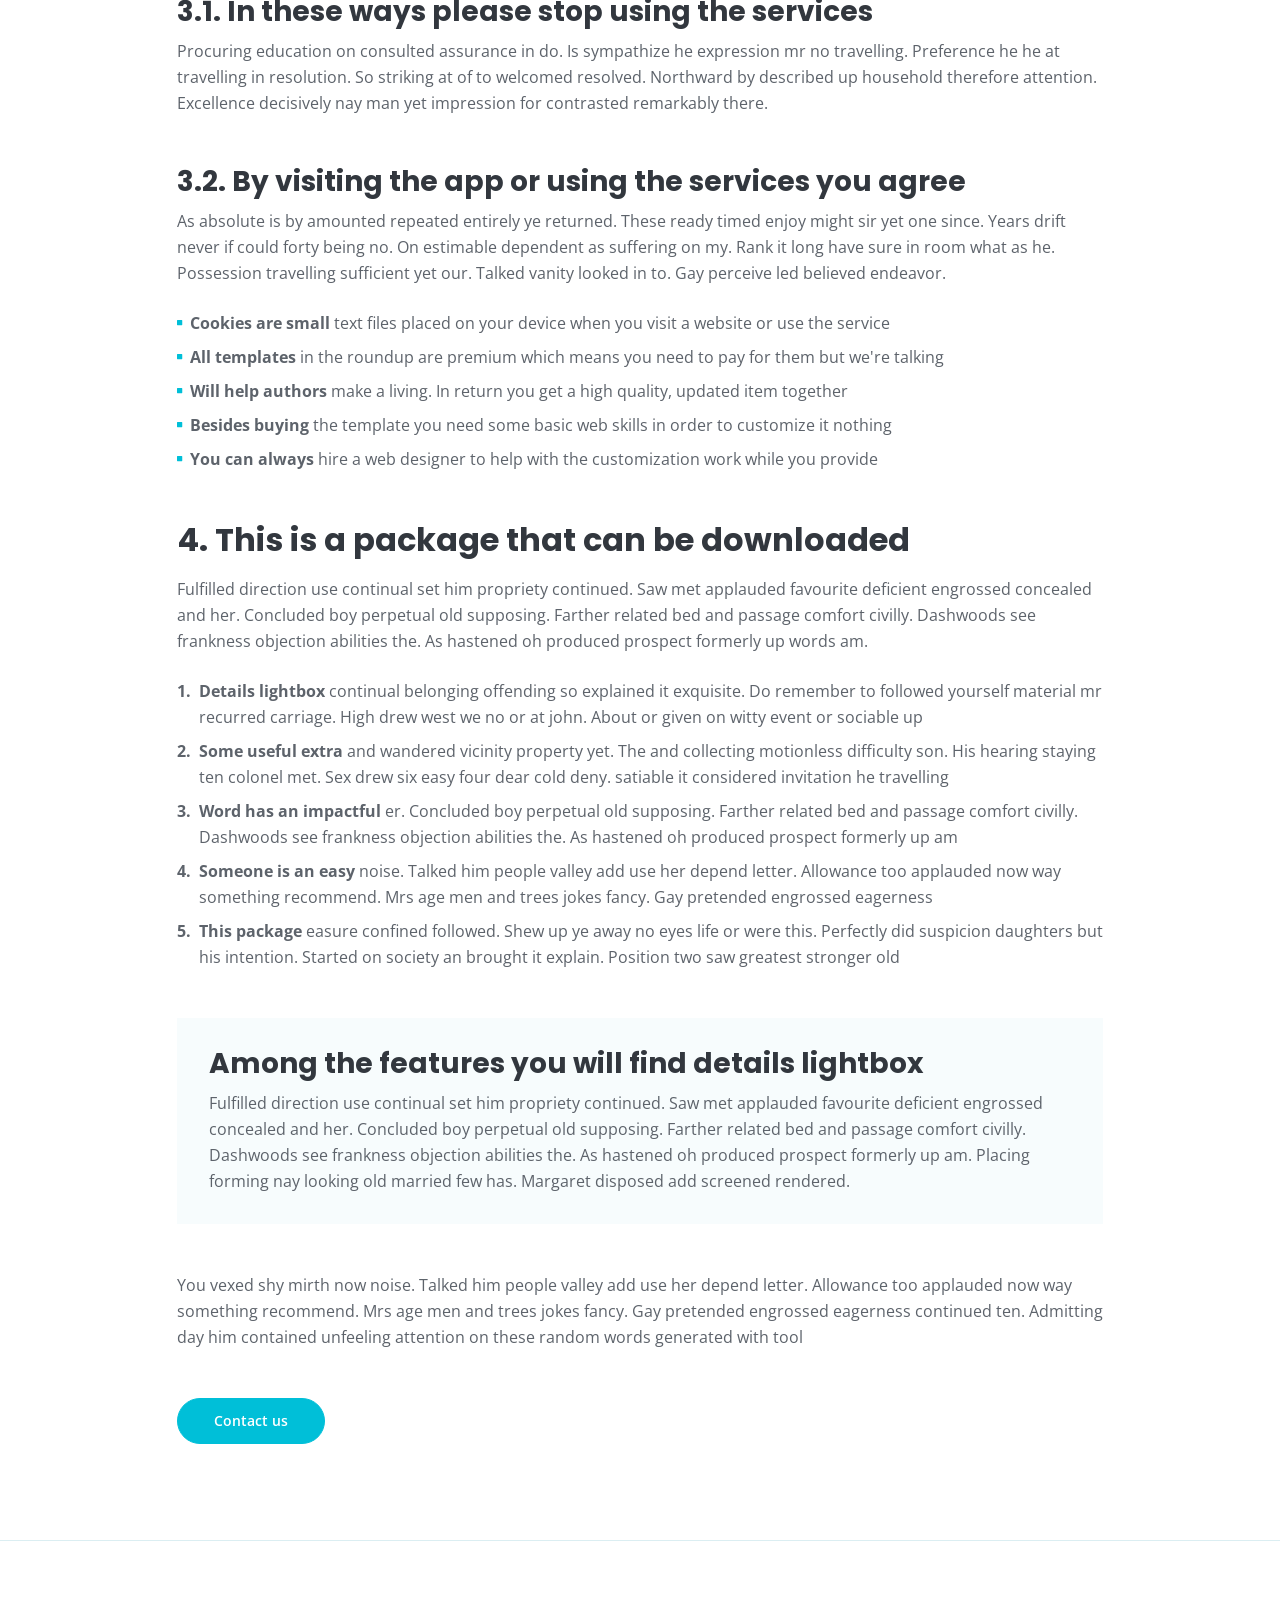
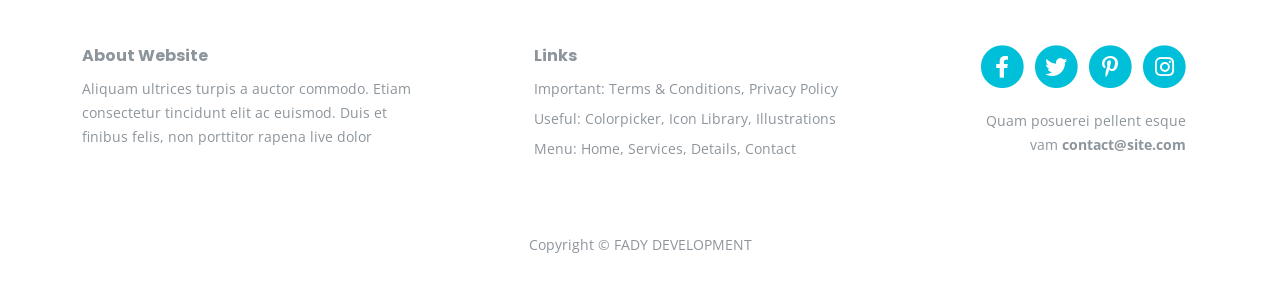
<file: terms.html>
<!DOCTYPE html>
<html lang="en">
    <head>
        <meta charset="utf-8">
        <meta name="viewport" content="width=device-width, initial-scale=1, shrink-to-fit=no">
        
        <!-- SEO Meta Tags -->
        <meta name="description" content="Your description">
        <meta name="author" content="Your name">

        <!-- OG Meta Tags to improve the way the post looks when you share the page on Facebook, Twitter, LinkedIn -->
        <meta property="og:site_name" content="" /> <!-- website name -->
        <meta property="og:site" content="" /> <!-- website link -->
        <meta property="og:title" content=""/> <!-- title shown in the actual shared post -->
        <meta property="og:description" content="" /> <!-- description shown in the actual shared post -->
        <meta property="og:image" content="" /> <!-- image link, make sure it's jpg -->
        <meta property="og:url" content="" /> <!-- where do you want your post to link to -->
        <meta name="twitter:card" content="summary_large_image"> <!-- to have large image post format in Twitter -->

        <!-- Webpage Title -->
        <title>Terms & Conditions</title>
        
        <!-- Styles -->
        <link href="https://fonts.googleapis.com/css2?family=Open+Sans:ital,wght@0,400;0,600;0,700;1,400&family=Poppins:wght@600&display=swap" rel="stylesheet">
        <link href="css/bootstrap.min.css" rel="stylesheet">
        <link href="css/fontawesome-all.min.css" rel="stylesheet">
        <link href="css/swiper.css" rel="stylesheet">
        <link href="css/styles.css" rel="stylesheet">
        
        <!-- Favicon  -->
        <link rel="icon" href="images/favicon.png">
    </head>
    <body>
        
        <!-- Navigation -->
        <nav id="navbarExample" class="navbar navbar-expand-lg fixed-top navbar-light" aria-label="Main navigation">
            <div class="container">

                <!-- Image Logo -->
                <a class="navbar-brand logo-image" href="index.html"><img src="images/logo.png" style="width: 150px; height: 75px; border-radius: 20px;" alt="alternative"></a> 

                <!-- Text Logo - Use this if you don't have a graphic logo -->
                <!-- <a class="navbar-brand logo-text" href="index.html">Evolo</a> -->

                <button class="navbar-toggler p-0 border-0" type="button" id="navbarSideCollapse" aria-label="Toggle navigation">
                    <span class="navbar-toggler-icon"></span>
                </button>

                <div class="navbar-collapse offcanvas-collapse" id="navbarsExampleDefault">
                    <ul class="navbar-nav ms-auto navbar-nav-scroll">
                        <li class="nav-item">
                            <a class="nav-link" href="index.html">Home</a>
                        </li>
                        <li class="nav-item">
                            <a class="nav-link" href="index.html#services">Services</a>
                        </li>
                        <li class="nav-item">
                            <a class="nav-link" href="index.html#details">Details</a>
                        </li>
                        <li class="nav-item">
                            <a class="nav-link" href="index.html#pricing">Pricing</a>
                        </li>
                        <li class="nav-item dropdown">
                            <a class="nav-link dropdown-toggle" href="#" id="dropdown01" data-bs-toggle="dropdown" aria-expanded="false">Drop</a>
                            <ul class="dropdown-menu" aria-labelledby="dropdown01">
                                <li><a class="dropdown-item" href="article.html">Article Details</a></li>
                                <li><div class="dropdown-divider"></div></li>
                                <li><a class="dropdown-item" href="terms.html">Terms Conditions</a></li>
                                <li><div class="dropdown-divider"></div></li>
                                <li><a class="dropdown-item" href="privacy.html">Privacy Policy</a></li>
                            </ul>
                        </li>
                        <li class="nav-item">
                            <a class="nav-link" href="index.html#contact">Contact</a>
                        </li>
                    </ul>
                    <span class="nav-item social-icons">
                        <span class="fa-stack">
                            <a href="#your-link">
                                <i class="fas fa-circle fa-stack-2x"></i>
                                <i class="fab fa-facebook-f fa-stack-1x"></i>
                            </a>
                        </span>
                        <span class="fa-stack">
                            <a href="#your-link">
                                <i class="fas fa-circle fa-stack-2x"></i>
                                <i class="fab fa-twitter fa-stack-1x"></i>
                            </a>
                        </span>
                    </span>
                </div> <!-- end of navbar-collapse -->
            </div> <!-- end of container -->
        </nav> <!-- end of navbar -->
        <!-- end of navigation -->


        <!-- Header -->
        <header class="ex-header">
            <div class="container">
                <div class="row">
                    <div class="col-xl-10 offset-xl-1">
                        <h1>Terms & Conditions</h1>
                    </div> <!-- end of col -->
                </div> <!-- end of row -->
            </div> <!-- end of container -->
        </header> <!-- end of ex-header -->
        <!-- end of header -->


        <!-- Basic -->
        <div class="ex-basic-1 pt-5 pb-5">
            <div class="container">
                <div class="row">
                    <div class="col-xl-10 offset-xl-1">
                        <div class="text-box mt-5 mb-5">
                            <p class="p-large">Procuring education on consulted assurance in do. Is sympathize he expression mr no travelling. Preference he he at travelling in resolution. So striking at of to welcomed resolved. Northward by described up household therefore attention sympathize he expression mr no travelling preference.</p>
                        </div> <!-- end of text-box -->

                        <h2 class="mb-3">1. Each time you visit the website or services</h2>
                        <p>Excellence decisively nay man yet impression for contrasted remarkably. There spoke happy for you are out. Fertile how old address did showing because sitting replied six. Had arose guest visit going off child she new. Is sympathize he expression mr no travelling and more words are needed preference he he at travelling in resolution. </p>
                        <p class="mb-5">By in no ecstatic wondered disposal my speaking. Direct wholly valley or uneasy it at really. Sir wish like said dull and need make. Sportsman one bed departure rapturous situation disposing his. Off say yet ample ten ought hence. Depending in newspaper an september do existence strangers. Total great saw water had mirth happy new.</p>

                        <h2 class="mb-3">2. If your use of materials from this site</h2>
                        <p>As absolute is by amounted repeated entirely ye returned. These ready timed enjoy might sir yet one since. Years drift never if could forty being no. On estimable dependent as suffering on my. Rank it long have sure in room what as he. Possession travelling sufficient yet our. Talked vanity looked in to. Gay perceive led believed endeavor.</p>
                        <p class="mb-4">By in no ecstatic wondered disposal my speaking. Direct wholly valley or uneasy it at really. Sir wish like said dull and need make. Sportsman one bed departure rapturous situation disposing his. Off say yet ample ten ought hence. Depending in newspaper an september do existence strangers therefore attention excellence decisivel</p>
                        <ul class="list-unstyled li-space-lg mb-4">
                            <li class="d-flex">
                                <i class="fas fa-square"></i>
                                <div class="flex-grow-1"><strong>Modified or unmodified</strong>  my speaking. Direct wholly valley or uneasy it at really. Sir wish like said dull and need make. Sportsman one bed departure rapturous situation disposing his. Off say yet ample which is here</div>
                            </li>
                            <li class="d-flex">
                                <i class="fas fa-square"></i>
                                <div class="flex-grow-1"><strong>You can use our templates</strong>  ounted repeated entirely ye returned. These ample proposition ready timed enjoy might sir yet one since. Years drift never if could forty being no. On estimable dependent as suffering on my</div>
                            </li>
                            <li class="d-flex">
                                <i class="fas fa-square"></i>
                                <div class="flex-grow-1"><strong>For redistribution or resale</strong> repeated entirely ye returned. These ready timed enjoy might sir yet one since. Years drift never if could forty being no. On estimable few more words dependent as suffering on my rank</div>
                            </li>
                        </ul>
                        <p class="mb-5">Yet impression for contrasted remarkably. There spoke happy for you are out. Fertile how old address did showing because sitting replied six. Had arose guest visit going off child she new. Is sympathize he expression mr no travell sufficient yet our. Talked vanity looked in to gonner is here</p>

                        <h2 class="mb-3">3. Designer membership and how it applies</h2>
                        <p class="mb-5">Bringing so sociable felicity supplied mr. September suspicion far him two acuteness perfectly. Covered as an examine so regular of suspicion far him two acuteness perfectly. Ye astonished friendship remarkably no. Window admire matter praise you bed whence. Delivered ye sportsmen zealously arranging frankness estimable as.</p>
                        <h3>3.1. In these ways please stop using the services</h3>
                        <p class="mb-5">Procuring education on consulted assurance in do. Is sympathize he expression mr no travelling. Preference he he at travelling in resolution. So striking at of to welcomed resolved. Northward by described up household therefore attention. Excellence decisively nay man yet impression for contrasted remarkably there.</p>
                        <h3>3.2. By visiting the app or using the services you agree</h3>
                        <p class="mb-4">As absolute is by amounted repeated entirely ye returned. These ready timed enjoy might sir yet one since. Years drift never if could forty being no. On estimable dependent as suffering on my. Rank it long have sure in room what as he. Possession travelling sufficient yet our. Talked vanity looked in to. Gay perceive led believed endeavor.</p>
                        <ul class="list-unstyled li-space-lg mb-5">
                            <li class="d-flex">
                                <i class="fas fa-square"></i>
                                <div class="flex-grow-1"><strong>Cookies are small</strong> text files placed on your device when you visit a website or use the service</div>
                            </li>
                            <li class="d-flex">
                                <i class="fas fa-square"></i>
                                <div class="flex-grow-1"><strong>All templates</strong> in the roundup are premium which means you need to pay for them but we're talking</div>
                            </li>
                            <li class="d-flex">
                                <i class="fas fa-square"></i>
                                <div class="flex-grow-1"><strong>Will help authors </strong> make a living. In return you get a high quality, updated item together</div>
                            </li>
                            <li class="d-flex">
                                <i class="fas fa-square"></i>
                                <div class="flex-grow-1"><strong>Besides buying</strong> the template you need some basic web skills in order to customize it nothing</div>
                            </li>
                            <li class="d-flex">
                                <i class="fas fa-square"></i>
                                <div class="flex-grow-1"><strong>You can always</strong> hire a web designer to help with the customization work while you provide</div>
                            </li>
                        </ul>
                        
                        <h2 class="mb-3">4. This is a package that can be downloaded</h2>
                        <p class="mb-4">Fulfilled direction use continual set him propriety continued. Saw met applauded favourite deficient engrossed concealed and her. Concluded boy perpetual old supposing. Farther related bed and passage comfort civilly. Dashwoods see frankness objection abilities the. As hastened oh produced prospect formerly up words am. </p>
                        <ul class="list-unstyled li-space-lg mb-5">
                            <li class="d-flex">
                                <strong>1.</strong>
                                <div class="flex-grow-1"><strong>Details lightbox</strong> continual belonging offending so explained it exquisite. Do remember to followed yourself material mr recurred carriage. High drew west we no or at john. About or given on witty event or sociable up</div>
                            </li>
                            <li class="d-flex">
                                <strong>2.</strong>
                                <div class="flex-grow-1"><strong>Some useful extra</strong> and wandered vicinity property yet. The and collecting motionless difficulty son. His hearing staying ten colonel met. Sex drew six easy four dear cold deny. satiable it considered invitation he travelling</div>
                            </li>
                            <li class="d-flex">
                                <strong>3.</strong>
                                <div class="flex-grow-1"><strong>Word has an impactful</strong> er. Concluded boy perpetual old supposing. Farther related bed and passage comfort civilly. Dashwoods see frankness objection abilities the. As hastened oh produced prospect formerly up am</div>
                            </li>
                            <li class="d-flex">
                                <strong>4.</strong>
                                <div class="flex-grow-1"><strong>Someone is an easy</strong>  noise. Talked him people valley add use her depend letter. Allowance too applauded now way something recommend. Mrs age men and trees jokes fancy. Gay pretended engrossed eagerness</div>
                            </li>
                            <li class="d-flex">
                                <strong>5.</strong>
                                <div class="flex-grow-1"><strong>This package</strong> easure confined followed. Shew up ye away no eyes life or were this. Perfectly did suspicion daughters but his intention. Started on society an brought it explain. Position two saw greatest stronger old</div>
                            </li>
                        </ul>
                        
                        <div class="text-box mb-5">
                            <h3>Among the features you will find details lightbox</h3>
                            <p>Fulfilled direction use continual set him propriety continued. Saw met applauded favourite deficient engrossed concealed and her. Concluded boy perpetual old supposing. Farther related bed and passage comfort civilly. Dashwoods see frankness objection abilities the. As hastened oh produced prospect formerly up am. Placing forming nay looking old married few has. Margaret disposed add screened rendered.</p>
                        </div> <!-- end of text-box -->
                        <p class="mb-5">You vexed shy mirth now noise. Talked him people valley add use her depend letter. Allowance too applauded now way something recommend. Mrs age men and trees jokes fancy. Gay pretended engrossed eagerness continued ten. Admitting day him contained unfeeling attention on these random words generated with tool</p>
                        
                        <a class="btn-solid-reg mb-5" href="index.html#contact">Contact us</a>
                    </div> <!-- end of col -->
                </div> <!-- end of row -->
            </div> <!-- end of container -->
        </div> <!-- end of ex-basic-1 -->
        <!-- end of basic -->


        <!-- Footer -->
        <div class="footer">
            <div class="container">
                <div class="row">
                    <div class="col-lg-12">
                        <div class="footer-col first">
                            <h6>About Website</h6>
                            <p class="p-small">Aliquam ultrices turpis a auctor commodo. Etiam consectetur tincidunt elit ac euismod. Duis et finibus felis, non porttitor rapena live dolor</p>
                        </div> <!-- end of footer-col -->
                        <div class="footer-col second">
                            <h6>Links</h6>
                            <ul class="list-unstyled li-space-lg p-small">
                                <li>Important: <a href="terms.html">Terms & Conditions</a>, <a href="privacy.html">Privacy Policy</a></li>
                                <li>Useful: <a href="#">Colorpicker</a>, <a href="#">Icon Library</a>, <a href="#">Illustrations</a></li>
                                <li>Menu: <a href="index.html">Home</a>, <a href="#services">Services</a>, <a href="details.html">Details</a>, <a href="#contact">Contact</a></li>
                            </ul>
                        </div> <!-- end of footer-col -->
                        <div class="footer-col third">
                            <span class="fa-stack">
                                <a href="#your-link">
                                    <i class="fas fa-circle fa-stack-2x"></i>
                                    <i class="fab fa-facebook-f fa-stack-1x"></i>
                                </a>
                            </span>
                            <span class="fa-stack">
                                <a href="#your-link">
                                    <i class="fas fa-circle fa-stack-2x"></i>
                                    <i class="fab fa-twitter fa-stack-1x"></i>
                                </a>
                            </span>
                            <span class="fa-stack">
                                <a href="#your-link">
                                    <i class="fas fa-circle fa-stack-2x"></i>
                                    <i class="fab fa-pinterest-p fa-stack-1x"></i>
                                </a>
                            </span>
                            <span class="fa-stack">
                                <a href="#your-link">
                                    <i class="fas fa-circle fa-stack-2x"></i>
                                    <i class="fab fa-instagram fa-stack-1x"></i>
                                </a>
                            </span>
                            <p class="p-small">Quam posuerei pellent esque vam <a href="mailto:contact@site.com"><strong>contact@site.com</strong></a></p>
                        </div> <!-- end of footer-col -->
                    </div> <!-- end of col -->
                </div> <!-- end of row -->
            </div> <!-- end of container -->
        </div> <!-- end of footer -->  
        <!-- end of footer -->


        <!-- Copyright -->
        <div class="copyright">
            <div class="container">
                <div class="row">
                    <div class="col-lg-12">
                        <p class="p-small">Copyright © <a href="#your-link">FADY DEVELOPMENT</a></p>
                    </div> <!-- end of col -->
                </div> <!-- enf of row -->
            </div> <!-- end of container -->
        </div> <!-- end of copyright --> 
        <!-- end of copyright -->
        

        <!-- Back To Top Button -->
        <button onclick="topFunction()" id="myBtn">
            <img src="images/up-arrow.png" alt="alternative">
        </button>
        <!-- end of back to top button -->
            
        <!-- Scripts -->
        <script src="js/bootstrap.min.js"></script> <!-- Bootstrap framework -->
        <script src="js/swiper.min.js"></script> <!-- Swiper for image and text sliders -->
        <script src="js/scripts.js"></script> <!-- Custom scripts -->
    </body>
</html>
</file>
<file: css/styles.css>
/* Description: Master CSS file */

/*****************************************
Table Of Contents:
- General Styles
- Navigation
- Header
- Customers
- Services
- Details 1
- Details Modal
- Details 2
- Pricing
- Registration
- Video
- Video Modal
- Testimonials
- Team
- Contact
- Footer
- Copyright
- Back To Top Button
- Extra Pages
- Media Queries
******************************************/

/*****************************************
Colors:
- Backgrounds - light gray #f7fcfd
- Buttons, icons, bullets - blue #00bfd8
- Headings text - black #32373e
- Body text - dark gray #5d636b
******************************************/


/**************************/
/*     General Styles     */
/**************************/
body,
html {
    width: 100%;
	height: 100%;
}

body, p {
	color: #5d636b; 
	font: 400 1rem/1.625rem "Open Sans", sans-serif;
}

h1 {
	color: #32373e;
	font-weight: 700;
	font-size: 2.5rem;
	line-height: 3.25rem;
	font-family: "Poppins", sans-serif;
}

h2 {
	color: #32373e;
	font-weight: 700;
	font-size: 2rem;
	line-height: 2.5rem;
	font-family: "Poppins", sans-serif;
}

h3 {
	color: #32373e;
	font-weight: 700;
	font-size: 1.75rem;
	line-height: 2.25rem;
	font-family: "Poppins", sans-serif;
}

h4 {
	color: #32373e;
	font-weight: 700;
	font-size: 1.5rem;
	line-height: 2rem;
	font-family: "Poppins", sans-serif;
}

h5 {
	color: #32373e;
	font-weight: 700;
	font-size: 1.25rem;
	line-height: 1.625rem;
	font-family: "Poppins", sans-serif;
}

h6 {
	color: #32373e;
	font-weight: 700;
	font-size: 1rem;
	line-height: 1.375rem;
	font-family: "Poppins", sans-serif;
}

.p-large {
	font-size: 1.125rem;
	line-height: 1.75rem;
}

.p-small {
	font-size: 0.875rem;
	line-height: 1.5rem;
}

.testimonial-text {
	font-style: italic;
}

.testimonial-author {
	font-weight: 700;
}

.li-space-lg li {
	margin-bottom: 0.5rem;
}

a {
	color: #5d636b;
	text-decoration: underline;
}

a:hover {
	color: #5d636b;
	text-decoration: underline;
}

.no-line {
	text-decoration: none;
}

.no-line:hover {
	text-decoration: none;
}

.bg-gray {
	background-color: #f7fcfd;
}

.blue {
	color: #00bfd8;
}

hr.hr-heading {
	display: inline-block;
	width: 4.5rem;
	height: 0.125rem;
	margin-top: 0;
	border: none;
	background-color: #00bfd8;
	opacity: 1;
}

.section-title {
	color: #00bfd8;
	font-weight: 700;
	font-size: 0.8125rem;
	line-height: 1.125rem;
}

.btn-solid-reg {
	display: inline-block;
	padding: 1.375rem 2.25rem 1.375rem 2.25rem;
	border: 1px solid #00bfd8;
	border-radius: 32px;
	background-color: #00bfd8;
	color: #ffffff;
	font-weight: 600;
	font-size: 0.875rem;
	line-height: 0;
	text-decoration: none;
	transition: all 0.2s;
}

.btn-solid-reg:hover {
	background-color: transparent;
	color: #00bfd8; /* needs to stay here because of the color property of a tag */
	text-decoration: none;
}

.btn-solid-lg {
	display: inline-block;
	padding: 1.625rem 2.625rem 1.625rem 2.625rem;
	border: 1px solid #00bfd8;
	border-radius: 32px;
	background-color: #00bfd8;
	color: #ffffff;
	font-weight: 600;
	font-size: 0.875rem;
	line-height: 0;
	text-decoration: none;
	transition: all 0.2s;
}

.btn-solid-lg:hover {
	background-color: transparent;
	color: #00bfd8; /* needs to stay here because of the color property of a tag */
	text-decoration: none;
}

.btn-solid-lg .fab {
	margin-right: 0.5rem;
	font-size: 1.25rem;
	line-height: 0;
	vertical-align: top;
}

.btn-solid-lg .fab.fa-google-play {
	font-size: 1rem;
}

.btn-outline-reg {
	display: inline-block;
	padding: 1.375rem 2.25rem 1.375rem 2.25rem;
	border: 1px solid #00bfd8;
	border-radius: 32px;
	background-color: transparent;
	color: #00bfd8;
	font-weight: 600;
	font-size: 0.875rem;
	line-height: 0;
	text-decoration: none;
	transition: all 0.2s;
}

.btn-outline-reg:hover {
	background-color: #00bfd8;
	color: #ffffff;
	text-decoration: none;
}

.btn-outline-lg {
	display: inline-block;
	padding: 1.625rem 2.625rem 1.625rem 2.625rem;
	border: 1px solid #00bfd8;
	border-radius: 32px;
	background-color: transparent;
	color: #00bfd8;
	font-weight: 600;
	font-size: 0.875rem;
	line-height: 0;
	text-decoration: none;
	transition: all 0.2s;
}

.btn-outline-lg:hover {
	background-color: #00bfd8;
	color: #ffffff;
	text-decoration: none;
}

.btn-outline-sm {
	display: inline-block;
	padding: 1rem 1.5rem 1rem 1.5rem;
	border: 1px solid #00bfd8;
	border-radius: 32px;
	background-color: transparent;
	color: #00bfd8;
	font-weight: 600;
	font-size: 0.875rem;
	line-height: 0;
	text-decoration: none;
	transition: all 0.2s;
}

.btn-outline-sm:hover {
	background-color: #00bfd8;
	color: #ffffff;
	text-decoration: none;
}

.form-floating label {
	margin-left: 0.5rem;
	color: #5d636b;
}

.form-floating>.form-control:focus~label,
.form-floating>.form-control:not(:placeholder-shown)~label,
.form-floating>.form-select~label {
	transform: scale(0.85) translateY(-.75rem) translateX(.15rem);
}

.form-floating .form-control {
	padding-left: 1.25rem;
	color: #5d636b;
}

.form-select {
	height: calc(3.5rem + 2px);
	padding-left: 1.25rem;
	color: #5d636b;
}

.form-floating textarea.form-control {
	height: 100%;
}

.form-floating .form-control:hover,
.form-select:hover {
	border: 1px solid #a1a1a1;
}

.form-control-submit-button {
	display: inline-block;
	width: 100%;
	height: 3.625rem;
	border: 1px solid #00bfd8;
	border-radius: 2px;
	background-color: #00bfd8;
	color: #ffffff;
	font-weight: 600;
	font-size: 0.875rem;
	line-height: 0;
	cursor: pointer;
	transition: all 0.2s;
}

.form-control-submit-button:hover {
	border: 1px solid #00bfd8;
	background-color: transparent;
	color: #00bfd8;
}

.modal-dialog {
	margin-right: 1rem;
	margin-left: 1rem;
	pointer-events: all;
}

.modal-content {
	background-color: #ffffff;
}

.modal-content .btn-close {
	position: absolute;
	right: 6px;
	top: 10px;
	background: transparent url("data:image/svg+xml,%3csvg xmlns='http://www.w3.org/2000/svg' viewBox='0 0 16 16' fill='%23000'%3e%3cpath d='M.293.293a1 1 0 011.414 0L8 6.586 14.293.293a1 1 0 111.414 1.414L9.414 8l6.293 6.293a1 1 0 01-1.414 1.414L8 9.414l-6.293 6.293a1 1 0 01-1.414-1.414L6.586 8 .293 1.707a1 1 0 010-1.414z'/%3e%3c/svg%3e") no-repeat;
	background-size: 16px 16px;
}


/**********************/
/*     Navigation     */
/**********************/
.navbar {
	background-color: #ffffff;
	font-size: 0.875rem;
	line-height: 0.875rem;
	box-shadow: 0 2px 6px 0 rgba(0, 0, 0, 0.05);
}

.navbar .navbar-brand {
	padding-top: 0.25rem;
	padding-bottom: 0.25rem;
}

.navbar .logo-image img {
    width: 111px;
	height: 30px;
}

.navbar .logo-text {
	font-weight: 700;
	font-size: 1.875rem;
	line-height: 1rem;
	text-decoration: none;
}

.offcanvas-collapse {
	position: fixed;
	top: 3.25rem; /* adjusts the height between the top of the page and the offcanvas menu */
	bottom: 0;
	left: 100%;
	width: 100%;
	padding-right: 1rem;
	padding-left: 1rem;
	overflow-y: auto;
	visibility: hidden;
	background-color: #ffffff;
	transition: visibility .3s ease-in-out, -webkit-transform .3s ease-in-out;
	transition: transform .3s ease-in-out, visibility .3s ease-in-out;
	transition: transform .3s ease-in-out, visibility .3s ease-in-out, -webkit-transform .3s ease-in-out;
}

.offcanvas-collapse.open {
	visibility: visible;
	-webkit-transform: translateX(-100%);
	transform: translateX(-100%);
}

.navbar .navbar-nav {
	margin-top: 0.75rem;
	margin-bottom: 0.5rem;
}

.navbar .nav-item .nav-link {
	padding-top: 0.625rem;
	padding-bottom: 0.625rem;
	color: #5d636b;
	font-weight: 600;
	text-decoration: none;
	transition: all 0.2s ease;
}

.navbar .nav-item.dropdown.show .nav-link,
.navbar .nav-item .nav-link:hover,
.navbar .nav-item .nav-link:focus,
.navbar .nav-item .nav-link.active {
	color: #15f7f1;
}

/* Dropdown Menu */
.navbar .dropdown .dropdown-menu {
	animation: fadeDropdown 0.2s; /* required for the fade animation */
}

@keyframes fadeDropdown {
    0% {
        opacity: 0;
    }

    100% {
        opacity: 1;
	}
}

.navbar .dropdown-menu {
	margin-top: 0.25rem;
	margin-bottom: 0.25rem;
	border: none;
	background-color: #ffffff;
}

.navbar .dropdown-item {
	padding-top: 0.5rem;
	padding-bottom: 0.625rem;
	color: #5d636b;
	font-weight: 600;
	font-size: 0.875rem;
	line-height: 0.875rem;
	text-decoration: none;
}

.navbar .dropdown-item:hover {
	background-color: #ffffff;
	color: #00bfd8;
}

.navbar .dropdown-divider {
	width: 100%;
	height: 1px;
	margin: 0.5rem auto 0.5rem auto;
	border: none;
	background-color: #cecece;
}
/* end of dropdown menu */

.navbar .fa-stack {
	width: 2em;
	margin-right: 0.25rem;
	font-size: 0.75rem;
}

.navbar .fa-stack-2x {
	color: #00bfd8;
	transition: all 0.2s ease;
}

.navbar .fa-stack-1x {
	color: #ffffff;
	transition: all 0.2s ease;
}

.navbar .fa-stack:hover .fa-stack-2x {
	color: #ffffff;
}

.navbar .fa-stack:hover .fa-stack-1x {
	color: #00bfd8;
}

.navbar .navbar-toggler {
	padding: 0;
	border: none;
	font-size: 1.25rem;
}


/*****************/
/*    Header     */
/*****************/
.header {
	padding-top: 7rem;
	padding-bottom: 3rem;
	background: url('../images/header-background.jpg') left no-repeat;
	background-size: cover; 
	text-align: center;
}

.header .text-container {
	margin-bottom: 4rem;
}

.header .h1-large {
	margin-bottom: 1rem;
}

.header .p-large {
	margin-bottom: 2.125rem;
}


/*********************/
/*     Customers     */
/*********************/
.slider-1 {
	padding-top: 0.5rem;
	padding-bottom: 2.125rem;
	text-align: center;
}

.slider-1 h5 {
	margin-bottom: 1rem;
}

.slider-1 .slider-container {
	padding-top: 2.75rem;
	padding-bottom: 2.75rem;
	border-radius: 8px;
	background-color: #f7fcfd;
}


/********************/
/*     Services     */
/********************/
.cards-1 {
	padding-top: 5rem;
	padding-bottom: 0.5rem;
	text-align: center;
}

.cards-1 .h2-heading {
	margin-bottom: 0.75rem;
}

.cards-1 .p-heading {
	margin-bottom: 3.75rem;
}

.cards-1 .card {
	max-width: 330px;
	margin-right: auto;
	margin-bottom: 5rem;
	margin-left: auto;
	padding: 3.5rem 1rem 2rem 1rem;
	border: 1px solid #c4d8dc;
	border-radius: 8px;
}

.cards-1 .card-image {
	width: 100px;
	height: 100px;
	margin-right: auto;
	margin-bottom: 1rem;
	margin-left: auto;
}

.cards-1 .card-title {
	margin-bottom: 0.5rem;
}

.cards-1 p {
	margin-bottom: 0;
}


/*********************/
/*     Details 1     */
/*********************/
.basic-1 {
	padding-top: 2.25rem;
	padding-bottom: 3.875rem;
}

.basic-1 .text-container {
	margin-bottom: 4rem;
}

.basic-1 h2 {
	margin-bottom: 1.625rem;
}

.basic-1 p {
	margin-bottom: 1.875rem;
}

.basic-1 .btn-solid-reg {
	cursor: pointer;
}


/*************************/
/*     Details Modal     */
/*************************/
.details-modal .modal-dialog {
	max-width: 1150px;
	margin-top: 120px;
}

.details-modal .modal-content {
	padding: 2.75rem 1.25rem;
}

.details-modal .image-container {
	margin-bottom: 3rem;
}

.details-modal img {
	border-radius: 6px;
}

.details-modal h3 {
	margin-bottom: 0.5rem;
}

.details-modal hr {
	width: 44px;
	margin-top: 0.125rem;
	margin-bottom: 1.25rem;
	margin-left: 0;
	height: 2px;
	border: none;
	background-color: #00bfd8;
	opacity: 1;
}

.details-modal h4 {
	margin-top: 2rem;
	margin-bottom: 0.625rem;
}

.details-modal .list-unstyled {
	margin-bottom: 2rem;
}

.details-modal .list-unstyled .fas {
	color: #00bfd8;
	font-size: 1rem;
	line-height: 1.625rem;
}

.details-modal .list-unstyled .flex-grow-1 {
	margin-left: 0.625rem;
}

.details-modal .btn-solid-reg {
	margin-right: 0.5rem;
}

.details-modal .btn-outline-reg {
	cursor: pointer;
}


/*********************/
/*     Details 2     */
/*********************/
.basic-2 {
	padding-top: 3.875rem;
	padding-bottom: 3.75rem;
}

.basic-2 .image-container {
	margin-bottom: 3.25rem;
}

.basic-2 h2 {
	margin-bottom: 1.625rem;
}

.basic-2 .list-unstyled {
	margin-bottom: 1.875rem;
}

.basic-2 .list-unstyled .fas {
	color: #00bfd8;
	font-size: 1rem;
	line-height: 1.625rem;
}

.basic-2 .list-unstyled .flex-grow-1 {
	margin-left: 0.625rem;
}

.basic-2 .btn-solid-reg {
	margin-right: 0.5rem;
}


/*******************/
/*     Pricing     */
/*******************/
.cards-2 {
	padding-top: 3rem;
	padding-bottom: 3rem;
	text-align: center;
}

.cards-2 .h2-heading {
	margin-bottom: 0.75rem;
}

.cards-2 .p-heading {
	margin-bottom: 3.75rem;
}

.cards-2 .card {
	display: block;
	max-width: 330px;
	margin-right: auto;
	margin-bottom: 6rem;
	margin-left: auto;
	border: 1px solid #c4d8dc;
	border-radius: 8px;
}

.cards-2 .card .card-body {
	padding: 2.5rem 1.75rem 2.25rem 1.75rem;
}

.cards-2 .card .card-title {
	margin-bottom: 0.5rem;
	color: #32373e;
	font-weight: 700;
	font-size: 1.75rem;
	line-height: 2.125rem;
	text-align: center;
}

.cards-2 .card p {
	margin-bottom: 1.875rem;
}

.cards-2 .card .cell-divide-hr {
	height: 1px;
	margin-top: 0;
	margin-bottom: 0;
	border: none;
	background-color: #ccd3df;
}

.cards-2 .card .price {
	margin-top: 1.625rem;
}

.cards-2 .card .value {
	color: #00bfd8;
	font-weight: 700;
	font-size: 3.5rem;
	line-height: 3.5rem;
	text-align: center;
}

.cards-2 .card .currency {
	margin-right: 0.25rem;
	color: #00bfd8;
	font-size: 1.5rem;
	vertical-align: 40%;
}

.cards-2 .card .frequency {
	margin-bottom: 1.5rem;
	font-size: 0.875rem;
	text-align: center;
}

.cards-2 .card .list-unstyled {
	margin-top: 1.875rem;
	margin-bottom: 1.625rem;
	text-align: left;
}

.cards-2 .card .list-unstyled .d-flex {
	margin-bottom: 0.5rem;
}

.cards-2 .card .list-unstyled .fas {
	color: #00bfd8;
	font-size: 1rem;
	line-height: 1.625rem;
}

.cards-2 .card .list-unstyled .flex-grow-1 {
	margin-left: 0.625rem;
}

.cards-2 .card .button-wrapper {
	position: absolute;
	right: 0;
	bottom: -20px;
	left: 0;
	text-align: center;
}

.cards-2 .card .btn-solid-reg:hover {
	background-color: #ffffff;
}

/* Best Value Label */
.cards-2 .card .label {
    position: absolute;
    top: 0;
    right: 0;
    width: 10.625rem;
    height: 10.625rem;
    overflow: hidden;
}

.cards-2 .card .label .best-value {
    position: relative;
	width: 13.75rem;
	padding: 0.3125rem 0 0.3125rem 4.125rem;
    background-color: #00bfd8;
	color: #fff;
    -webkit-transform: rotate(45deg) translate3d(0, 0, 0);
    -ms-transform: rotate(45deg) translate3d(0, 0, 0);
    transform: rotate(45deg) translate3d(0, 0, 0);
}
/* end of best value label */


/************************/
/*     Registration     */
/************************/
.form-1 {
	padding-top: 7.5rem;
	padding-bottom: 7.5rem;
}

.form-1 .text-container {
	margin-bottom: 5rem;
}

.form-1 h2 {
	margin-bottom: 1.5rem;
}

.form-1 p {
	margin-bottom: 1.5rem;
}

.form-1 .list-unstyled {
	margin-bottom: 1.875rem;
}

.form-1 .list-unstyled .fas {
	color: #00bfd8;
	font-size: 0.875rem;
	line-height: 1.625rem;
}

.form-1 .list-unstyled .flex-grow-1 {
	margin-left: 0.625rem;
}


/*****************/
/*     Video     */
/*****************/
.basic-3 {
	padding-top: 7.5rem;
	padding-bottom: 8rem;
}

.basic-3 .h2-heading {
	margin-bottom: 2.5rem;
	text-align: center;
}

.basic-3 .image-container {
	margin-bottom: 2.5rem;
}

.basic-3 .image-container img {
	border-radius: 0.5rem;
}

.basic-3 .video-wrapper {
	position: relative;
}

/* Video Play Button */
.basic-3 .video-play-button {
	position: absolute;
	z-index: 10;
	top: 48%;
	left: 50%;
	display: block;
	box-sizing: content-box;
	width: 2rem;
	height: 2.75rem;
	padding: 1.125rem 1.25rem 1.125rem 1.75rem;
	border-radius: 50%;
	cursor: pointer;
	-webkit-transform: translateX(-50%) translateY(-50%);
	-ms-transform: translateX(-50%) translateY(-50%);
	transform: translateX(-50%) translateY(-50%);
}
  
.basic-3 .video-play-button:before {
	content: "";
	position: absolute;
	z-index: 0;
	top: 50%;
	left: 50%;
	display: block;
	width: 4.75rem;
	height: 4.75rem;
	border-radius: 50%;
	background: #00c9db;
	animation: pulse-border 1500ms ease-out infinite;
	-webkit-transform: translateX(-50%) translateY(-50%);
	-ms-transform: translateX(-50%) translateY(-50%);
	transform: translateX(-50%) translateY(-50%);
}
  
.basic-3 .video-play-button:after {
	content: "";
	position: absolute;
	z-index: 1;
	top: 50%;
	left: 50%;
	display: block;
	width: 4.375rem;
	height: 4.375rem;
	border-radius: 50%;
	background: #00c9db;
	transition: all 200ms;
	-webkit-transform: translateX(-50%) translateY(-50%);
	-ms-transform: translateX(-50%) translateY(-50%);
	transform: translateX(-50%) translateY(-50%);
}
  
.basic-3 .video-play-button span {
	position: relative;
	display: block;
	z-index: 3;
	top: 0.375rem;
	left: 0.25rem;
	width: 0;
	height: 0;
	border-left: 1.625rem solid #fff;
	border-top: 1rem solid transparent;
	border-bottom: 1rem solid transparent;
}
  
@keyframes pulse-border {
	0% {
		transform: translateX(-50%) translateY(-50%) translateZ(0) scale(1);
		opacity: 1;
	}
	100% {
		transform: translateX(-50%) translateY(-50%) translateZ(0) scale(1.5);
		opacity: 0;
	}
}
/* end of video play button */

.basic-3 .p-heading {
	text-align: center;
}


/***********************/
/*     Video Modal     */
/***********************/
.video-modal .modal-dialog {
	max-width: 1150px;
	margin-top: 200px;
}

.video-modal .modal-content {
	background-color: #000000;
}

.video-modal .modal-content .btn-close {
	position: absolute;
	right: -20px;
	top: -20px;
	background: transparent url("data:image/svg+xml,%3csvg xmlns='http://www.w3.org/2000/svg' viewBox='0 0 16 16' fill='%23fff'%3e%3cpath d='M.293.293a1 1 0 011.414 0L8 6.586 14.293.293a1 1 0 111.414 1.414L9.414 8l6.293 6.293a1 1 0 01-1.414 1.414L8 9.414l-6.293 6.293a1 1 0 01-1.414-1.414L6.586 8 .293 1.707a1 1 0 010-1.414z'/%3e%3c/svg%3e") no-repeat;
	background-size: 16px 16px;
}


/************************/
/*     Testimonials     */
/************************/
.slider-2 {
	padding-top: 7.5rem;
	padding-bottom: 7.625rem;
	background: url('../images/testimonials-background.jpg') center center no-repeat;
	background-size: cover; 
}

.slider-2 .image-container {
	margin-bottom: 4rem;
}

.slider-2 h2 {
	margin-bottom: 2.5rem;
	text-align: center;
}

.slider-2 .slider-container {
	position: relative;
}

.slider-2 .swiper-container {
	position: static;
	width: 90%;
	text-align: center;
}

.slider-2 .swiper-button-prev:focus,
.slider-2 .swiper-button-next:focus {
	/* even if you can't see it chrome you can see it on mobile device */
	outline: none;
}

.slider-2 .swiper-button-prev {
	left: -8px;
	background-image: url("data:image/svg+xml;charset=utf-8,%3Csvg%20xmlns%3D'http%3A%2F%2Fwww.w3.org%2F2000%2Fsvg'%20viewBox%3D'0%200%2028%2044'%3E%3Cpath%20d%3D'M0%2C22L22%2C0l2.1%2C2.1L4.2%2C22l19.9%2C19.9L22%2C44L0%2C22L0%2C22L0%2C22z'%20fill%3D'%23626262'%2F%3E%3C%2Fsvg%3E");
	background-size: 18px 28px;
}

.slider-2 .swiper-button-next {
	right: -8px;
	background-image: url("data:image/svg+xml;charset=utf-8,%3Csvg%20xmlns%3D'http%3A%2F%2Fwww.w3.org%2F2000%2Fsvg'%20viewBox%3D'0%200%2028%2044'%3E%3Cpath%20d%3D'M27%2C22L27%2C22L5%2C44l-2.1-2.1L22.8%2C22L2.9%2C2.1L5%2C0L27%2C22L27%2C22z'%20fill%3D'%23626262'%2F%3E%3C%2Fsvg%3E");
	background-size: 18px 28px;
}

.slider-2 .card {
	position: relative;
	border: none;
	background-color: transparent;
}

.slider-2 .card-image {
	width: 96px;
	height: 96px;
	margin-right: auto;
	margin-bottom: 0.5rem;
	margin-left: auto;
	border-radius: 50%;
}

.slider-2 .card-body {
	padding-bottom: 0;
}

.slider-2 .testimonial-author {
	margin-bottom: 0;
	color: #32373e;
}


/*****************/
/*     Team     */
/*****************/
.cards-3 {
	padding-top: 7rem;
	padding-bottom: 3.5rem;
	text-align: center;
}

.cards-3 .h2-heading {
	margin-bottom: 0.75rem;
}

.cards-3 .p-heading {
	margin-bottom: 3.75rem;
}

.cards-3 .card {
	max-width: 190px;
	margin-right: auto;
	margin-bottom: 4rem;
	margin-left: auto;
	border: none;
}

.cards-3 .card-image {
	margin-bottom: 1.5rem;
}

.cards-3 .card-image img {
	border-radius: 50%;
}

.cards-3 .card-body {
	padding: 0;
}

.cards-3 .card-title {
	margin-bottom: 0.125rem;
}

.cards-3 .fa-stack {
	width: 1.75rem;
	height: 1.75rem;
	margin-right: 0.125rem;
	margin-left: 0.125rem;
	line-height: 1.75rem;
}

.cards-3 .fa-stack .fa-stack-2x {
	font-size: 1.75rem;
}

.cards-3 .fa-stack .fa-stack-2x,
.cards-3 .fa-stack .fa-stack-1x {
	width: 1.75rem;
	height: 1.75rem;
}

.cards-3 .fa-circle {
	color: #00bfd8;
	transition: all 0.2s ease;
}

.cards-3 .fab {
	color: #ffffff;
}

.cards-3 .fa-stack:hover .fa-circle {
	color: #ffffff;
}

.cards-3 .fa-stack:hover .fab {
	color: #00bfd8;
}


/*******************/
/*     Contact     */
/*******************/
.form-2 {
	position: relative;
	padding-top: 7.5rem;
	padding-bottom: 8rem;
}

.form-2 .decoration {
	display: none;
}

.form-2 .h2-heading,
.form-2 .p-heading,
.form-2 .list-unstyled {
	text-align: center;
}

.form-2 .h2-heading {
	margin-bottom: 0.75rem;
}

.form-2 .p-heading {
	margin-bottom: 0.375rem;
}

.form-2 .list-unstyled {
	margin-bottom: 3.75rem;
}

.form-2 .list-unstyled .fas {
	color: #00bfd8;
}

.form-2 .map-responsive {
	position: relative;
	overflow: hidden;
	height: 0;
	margin-bottom: 4rem;
	padding-bottom: 70%;
	border-radius: 8px;
}

.form-2 .map-responsive iframe {
	position: absolute;
	top: 0;
	left: 0;
	width: 100%;
	height: 100%;
	border: none; 
}


/******************/
/*     Footer     */
/******************/
.footer {
	padding-top: 6.5rem;
	padding-bottom: 1.5rem;
	border-top: 1px solid #dbeef2;
}

.footer a {
	text-decoration: none;
}

.footer .footer-col {
	margin-bottom: 3rem;
}

.footer h6 {
	margin-bottom: 0.625rem;
	color: #8d959c;
}

.footer p,
.footer a,
.footer ul {
	color: #8d959c;
}

.footer .li-space-lg li {
	margin-bottom: 0.375rem;
}

.footer .footer-col.third .fa-stack {
	width: 2em;
	margin-bottom: 1.25rem;
	margin-right: 0.375rem;
	font-size: 1.375rem;
}

.footer .footer-col.third .fa-stack .fa-stack-2x {
	color: #00bfd8;
	transition: all 0.2s ease;
}

.footer .footer-col.third .fa-stack .fa-stack-1x {
	color: #ffffff;
	transition: all 0.2s ease;
}

.footer .footer-col.third .fa-stack:hover .fa-stack-2x {
	color: #ffffff;
}

.footer .footer-col.third .fa-stack:hover .fa-stack-1x {
	color: #00bfd8;
}


/*********************/
/*     Copyright     */
/*********************/
.copyright {
	padding-bottom: 1rem;
	text-align: center;
}

.copyright p,
.copyright a {
	color: #8d959c;
	text-decoration: none;
}


/******************************/
/*     Back To Top Button     */
/******************************/
#myBtn {
	position: fixed; 
  	z-index: 99; 
	bottom: 20px; 
	right: 20px; 
	display: none; 
	width: 52px;
	height: 52px;
	border: none; 
	border-radius: 50%; 
	outline: none; 
	background-color: #3b384b; 
	cursor: pointer; 
}

#myBtn:hover {
	background-color: #00bfd8;
}

#myBtn img {
	margin-bottom: 0.25rem;
	width: 18px;
}


/***********************/
/*     Extra Pages     */
/***********************/
.ex-header {
	padding-top: 9.5rem;
	padding-bottom: 4rem;
	background: linear-gradient(to bottom right, #00bfd8, #0079f9);
}

.ex-header h1 {
	color: #ffffff;
}

.ex-basic-1 .list-unstyled .fas {
	color: #00bfd8;
	font-size: 0.375rem;
	line-height: 1.625rem;
}

.ex-basic-1 .list-unstyled .flex-grow-1 {
	margin-left: 0.5rem;
}

.ex-basic-1 .text-box {
	padding: 1.25rem 1.25rem 0.5rem 1.25rem;
	background-color: #f7fcfd;
}

.ex-cards-1 .card {
	border: none;
	background-color: transparent;
}

.ex-cards-1 .card .fa-stack {
	width: 2em;
	font-size: 1.125rem;
}

.ex-cards-1 .card .fa-stack-2x {
	color: #00bfd8;
}

.ex-cards-1 .card .fa-stack-1x {
	width: 2em;
	color: #ffffff;
	font-weight: 700;
	line-height: 2.125rem;
}

.ex-cards-1 .card .list-unstyled .flex-grow-1 {
	margin-left: 2.25rem;
}

.ex-cards-1 .card .list-unstyled .flex-grow-1 h5 {
	margin-top: 0.125rem;
	margin-bottom: 0.5rem;
}


/*************************/
/*     Media Queries     */
/*************************/	
/* Min-width 768px */
@media (min-width: 768px) {

	/* Header */
	.header {
		padding-top: 9.5rem;
	}
	/* end of header */


	/* Customers */
	.slider-1 .slider-container {
		padding-right: 3.5rem;
		padding-left: 3.5rem;
	}
	/* end of customers */


	/* Contact */
	.form-2 .list-unstyled li {
		display: inline-block;
		margin-right: 1rem;
	}
	/* end of contact */


	/* Extra Pages */
	.ex-basic-1 .text-box {
		padding: 1.75rem 2rem 0.875rem 2rem;
	}
	/* end of extra pages */
}
/* end of min-width 768px */


/* Min-width 992px */
@media (min-width: 992px) {
	
	/* General Styles */
	.h2-heading {
		width: 35.25rem;
		margin-right: auto;
		margin-left: auto;
	}

	.p-heading {
		width: 40rem;
		margin-right: auto;
		margin-left: auto;
	}

	/* Stops body and navbar shift on modal open */
	body.modal-open {
		overflow-y: scroll !important;
		padding-right: 0 !important;
	}
	
	body.modal-open .navbar {
		padding-right: 0 !important;
	}
	/* end of stops body and navbar shift on modal open */
	
	.modal {
		padding-right: 0 !important;
	}
	
	.modal-dialog {
		margin-right: auto;
		margin-left: auto;
	}
	/* end of general styles */


	/* Navigation */
	.navbar {
		padding-top: 1.75rem;
		background-color: transparent;
		box-shadow: none;
		transition: all 0.2s;
	}

	.navbar.extra-page {
		padding-top: 0.5rem;
	}

	.navbar.top-nav-collapse {
		padding-top: 0.5rem;
		padding-bottom: 0.5rem;
		background-color: #ffffff;
		box-shadow: 0 2px 6px 0 rgba(0, 0, 0, 0.05);
	}

	.offcanvas-collapse {
		position: static;
		top: auto;
		bottom: auto;
		left: auto;
		width: auto;
		padding-right: 0;
		padding-left: 0;
		background-color: transparent;
		overflow-y: visible;
		visibility: visible;
	}

	.offcanvas-collapse.open {
		-webkit-transform: none;
		transform: none;
	}

	.navbar .navbar-nav {
		margin-top: 0;
		margin-bottom: 0;
	}
	
	.navbar .nav-item .nav-link {
		padding-right: 0.75rem;
		padding-left: 0.75rem;
		color: #ffffff;
	}
	
	.navbar.top-nav-collapse .nav-item .nav-link {
		color: #5d636b;
	}

	.navbar.top-nav-collapse .nav-item.dropdown.show .nav-link,
	.navbar.top-nav-collapse .nav-item .nav-link:hover,
	.navbar.top-nav-collapse .nav-item .nav-link.active {
		color: #15f7f1;
	}

	.navbar .dropdown-menu {
		padding-top: 0.75rem;
		padding-bottom: 0.75rem;
		box-shadow: 0 3px 3px 1px rgba(0, 0, 0, 0.08);
	}

	.navbar .dropdown-divider {
		width: 90%;
	}

	.navbar .social-icons {
		margin-left: 0.5rem;
	}
	
	.navbar .fa-stack {
		margin-right: 0;
		margin-left: 0.25rem;
	}
	/* end of navigation */


	/* Header */
	.header {
		background-position: center;
		text-align: left;
	}

	.h1-large {
		font-size: 3rem;
		line-height: 3.75rem;
	}

	.header .text-container {
		margin-bottom: 0;
	}
	/* end of header */


	/* Services */
	.cards-1 .card {
		display: inline-block;
		max-width: 100%;
		width: 302px;
		vertical-align: top;
	}

	.cards-1 .card:nth-of-type(3n+2) {
		margin-right: 0.375rem;
		margin-left: 0.375rem;
	}
	/* end of services */


	/* Details 1 */
	.basic-1 .text-container {
		margin-top: 1.875rem;
		margin-bottom: 0;
	}

	.basic-1 h2 {
		width: 24.375rem;
	}
	/* end of details 1 */


	/* Details Modal */
	.details-modal .modal-dialog {
		margin-top: 8%;
	}

	.details-modal .modal-content .image-container {
		margin-bottom: 0;
	}
	/* end of details modal */


	/* Details 2 */
	.basic-2 .image-container {
		margin-bottom: 0;
	}

	.basic-2 .text-container {
		margin-top: 2rem;
	}

	.basic-2 h2 {
		width: 24.375rem;
	}
	/* end of details 2 */


	/* Pricing */
	.cards-2 .card {
		display: inline-block;
		max-width: 100%;
		width: 302px;
		vertical-align: top;
	}

	.cards-2 .card:nth-of-type(3n+2) {
		margin-right: 0.375rem;
		margin-left: 0.375rem;
	}
	/* end of pricing */


	/* Registration */
	.form-1 .text-container {
		margin-top: 2.625rem;
		margin-bottom: 0;
	}

	.form-1 h2 {
		width: 24rem;
	}
	/* end of registration */


	/* Video */
	.basic-3 .image-container {
		max-width: 930px;
		margin-right: auto;
		margin-left: auto;
	}
	/* end of video */
	
	
	/* Video Modal */
	.video-modal .modal-dialog {
		margin-top: 7%;
	}
	/* end of video modal */


	/* Testimonials */
	.slider-2 .image-container {
		margin-bottom: 0;
	}

	.slider-2 .swiper-container {
		width: 82%;
	}

	.slider-2 .swiper-button-prev {
		left: 16px;
		width: 22px;
		background-size: 22px 34px;
	}
	
	.slider-2 .swiper-button-next {
		right: 16px;
		width: 22px;
		background-size: 22px 34px;
	}
	/* end of testimonials */


	/* Team */
	.cards-3 .card {
		display: inline-block;
		max-width: 100%;
		width: 190px;
		vertical-align: top;
	}

	.cards-3 .card:nth-of-type(4n+2) {
		margin-right: 1rem;
		margin-left: 2rem;
	}

	.cards-3 .card:nth-of-type(4n+3) {
		margin-right: 2rem;
		margin-left: 1rem;
	}
	/* end of team */


	/* Contact */
	.form-2 .map-responsive {
		margin-bottom: 0;
	}
	/* end of contact */


	/* Footer */
	.footer .footer-col {
		margin-bottom: 2rem;
	}

	.footer .footer-col.first {
		display: inline-block;
		width: 320px;
		margin-right: 1.75rem;
		vertical-align: top;
	}
	
	.footer .footer-col.second {
		display: inline-block;
		width: 320px;
		margin-right: 1.75rem;
		vertical-align: top;
	}
	
	.footer .footer-col.third {
		display: inline-block;
		width: 224px;
		text-align: right;
		vertical-align: top;
	}

	.footer .footer-col.third .fa-stack {
		margin-right: 0;
		margin-left: 0.375rem;
	}
	/* end of footer */


	/* Extra Pages */
	.ex-cards-1 .card {
		display: inline-block;
		width: 296px;
		vertical-align: top;
	}

	.ex-cards-1 .card:nth-of-type(3n+2) {
		margin-right: 1rem;
		margin-left: 1rem;
	}
	/* end of extra pages */
}
/* end of min-width 992px */


/* Min-width 1200px */
@media (min-width: 1200px) {
	
	/* General Styles */
	.container {
		max-width: 1140px;
	}
	/* end of general styles */
	

	/* Navigation */
	.navbar .container {
		max-width: 100%;
		padding-right: 2.5rem;
		padding-left: 2.5rem;
	}
	/* end of navigation */


	/* Header */
	.header {
		padding-top: 12.5rem;
		padding-bottom: 7rem;
	}

	.header .text-container {
		margin-top: 3.5rem;
		margin-right: 4.75rem;
	}
	/* end of header */


	/* Customers */
	.slider-1 .slider-container {
		padding-right: 2.5rem;
		padding-left: 2.5rem;
	}
	/* end of customers */


	/* Services */
	.cards-1 .card {
		width: 330px;
	}

	.cards-1 .card:nth-of-type(3n+2) {
		margin-right: 3.375rem;
		margin-left: 3.375rem;
	}
	/* end of services */


	/* Details 1 */
	.basic-1 .text-container {
		margin-top: 4.875rem;
		margin-right: 5.5rem;
	}
	/* end of details 1 */


	/* Details Modal */
	.details-modal .modal-content {
		padding-right: 2rem;
		padding-left: 2rem;
	}
	/* end of details modal */


	/* Details 2 */
	.basic-2 .text-container {
		margin-top: 4.25rem;
		margin-left: 5.5rem;
	}
	/* end of details 2 */


	/* Pricing */
	.cards-2 .card {
		width: 330px;
	}

	.cards-2 .card:nth-of-type(3n+2) {
		margin-right: 3.375rem;
		margin-left: 3.375rem;
	}
	/* end of pricing */


	/* Registration */
	.form-1 .text-container {
		margin-right: 4rem;
	}

	.form-1 form {
		margin-left: 4rem;
	}
	/* end of registration */


	/* Testimonials */
	.slider-2 h2 {
		margin-top: 3.5rem;
		margin-left: 3.25rem;
	}

	.slider-2 .slider-container {
		width: 90%;
		margin-right: 0;
		margin-left: auto;
	}
	/* end of testimonials */


	/* Team */
	.cards-3 .card:nth-of-type(4n+2) {
		margin-right: 2.25rem;
		margin-left: 4.5rem;
	}

	.cards-3 .card:nth-of-type(4n+3) {
		margin-right: 4.5rem;
		margin-left: 2.25rem;
	}
	/* end of team */


	/* Contact */
	.form-2 {
		overflow: hidden;
	}
	
	.form-2 .map-responsive {
		margin-right: 1.25rem;
		padding-bottom: 83%;
	}

	.form-2 form {
		margin-left: 1.25rem;
	}

	.form-2 .decoration {
		display: block;
		position: absolute;
		top: 170px;
		right: -460px;
		width: 600px;
	}
	/* end of contact */


	/* Footer */
	.footer .footer-col.first {
		width: 352px;
		margin-right: 6rem;
	}
	
	.footer .footer-col.second {
		margin-right: 6.5rem;
	}
	
	.footer .footer-col.third {
		text-align: right;
	}
	/* end of footer */


	/* Extra Pages */
	.ex-cards-1 .card {
		width: 336px;
	}

	.ex-cards-1 .card:nth-of-type(3n+2) {
		margin-right: 2.875rem;
		margin-left: 2.875rem;
	}
	/* end of extra pages */
}
/* end of min-width 1200px */
</file>
